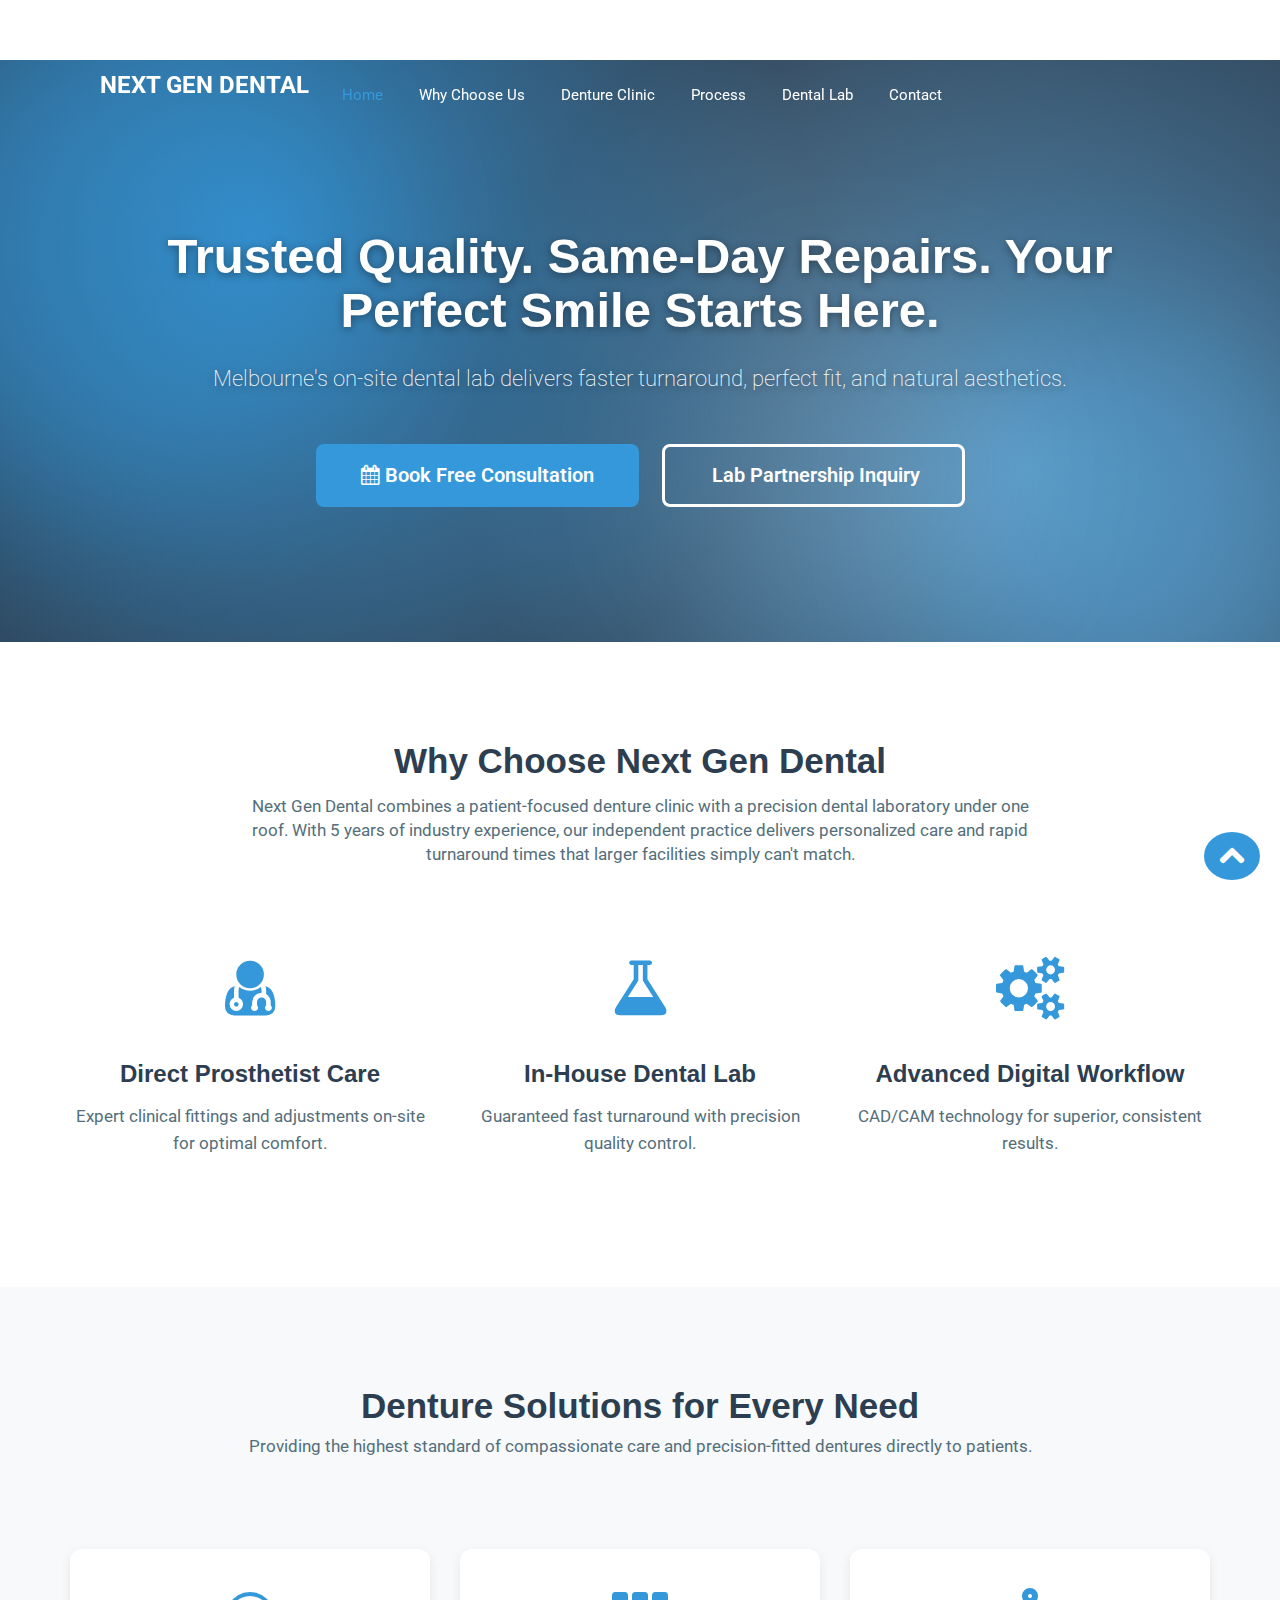
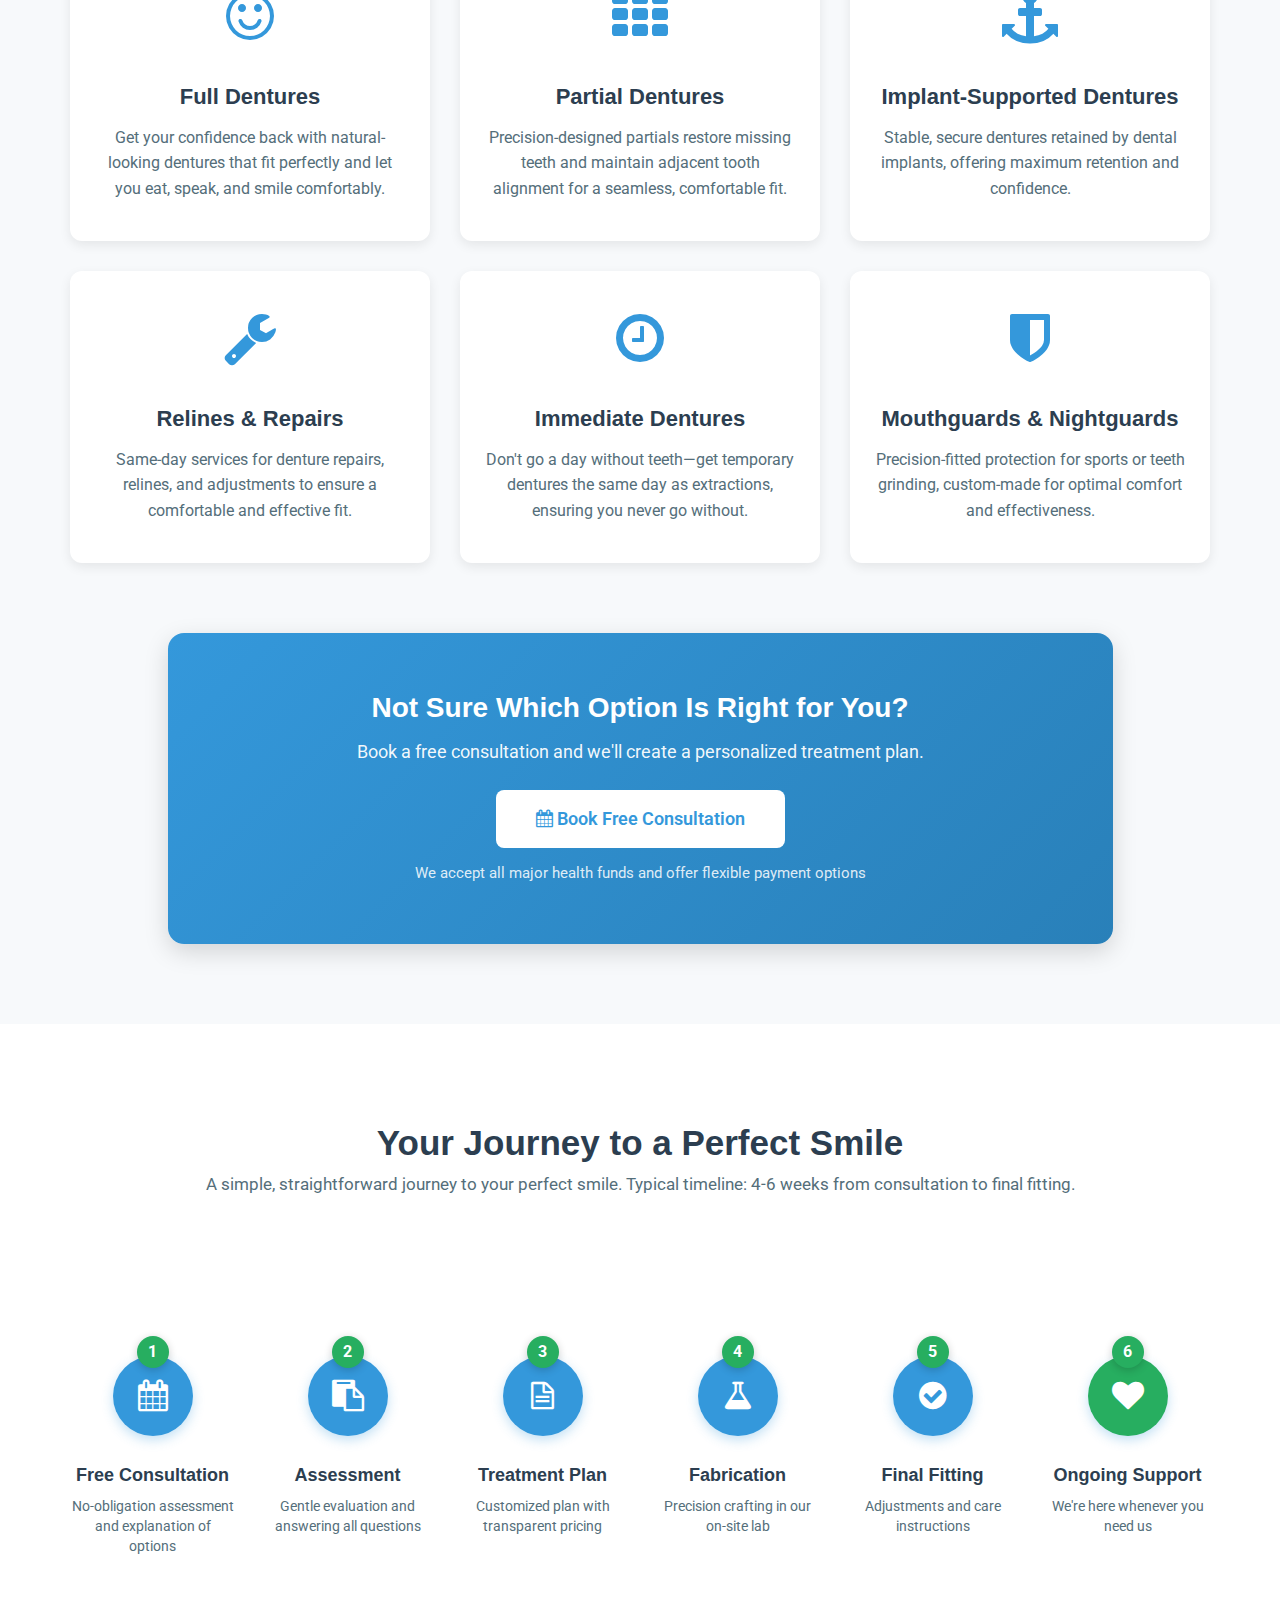
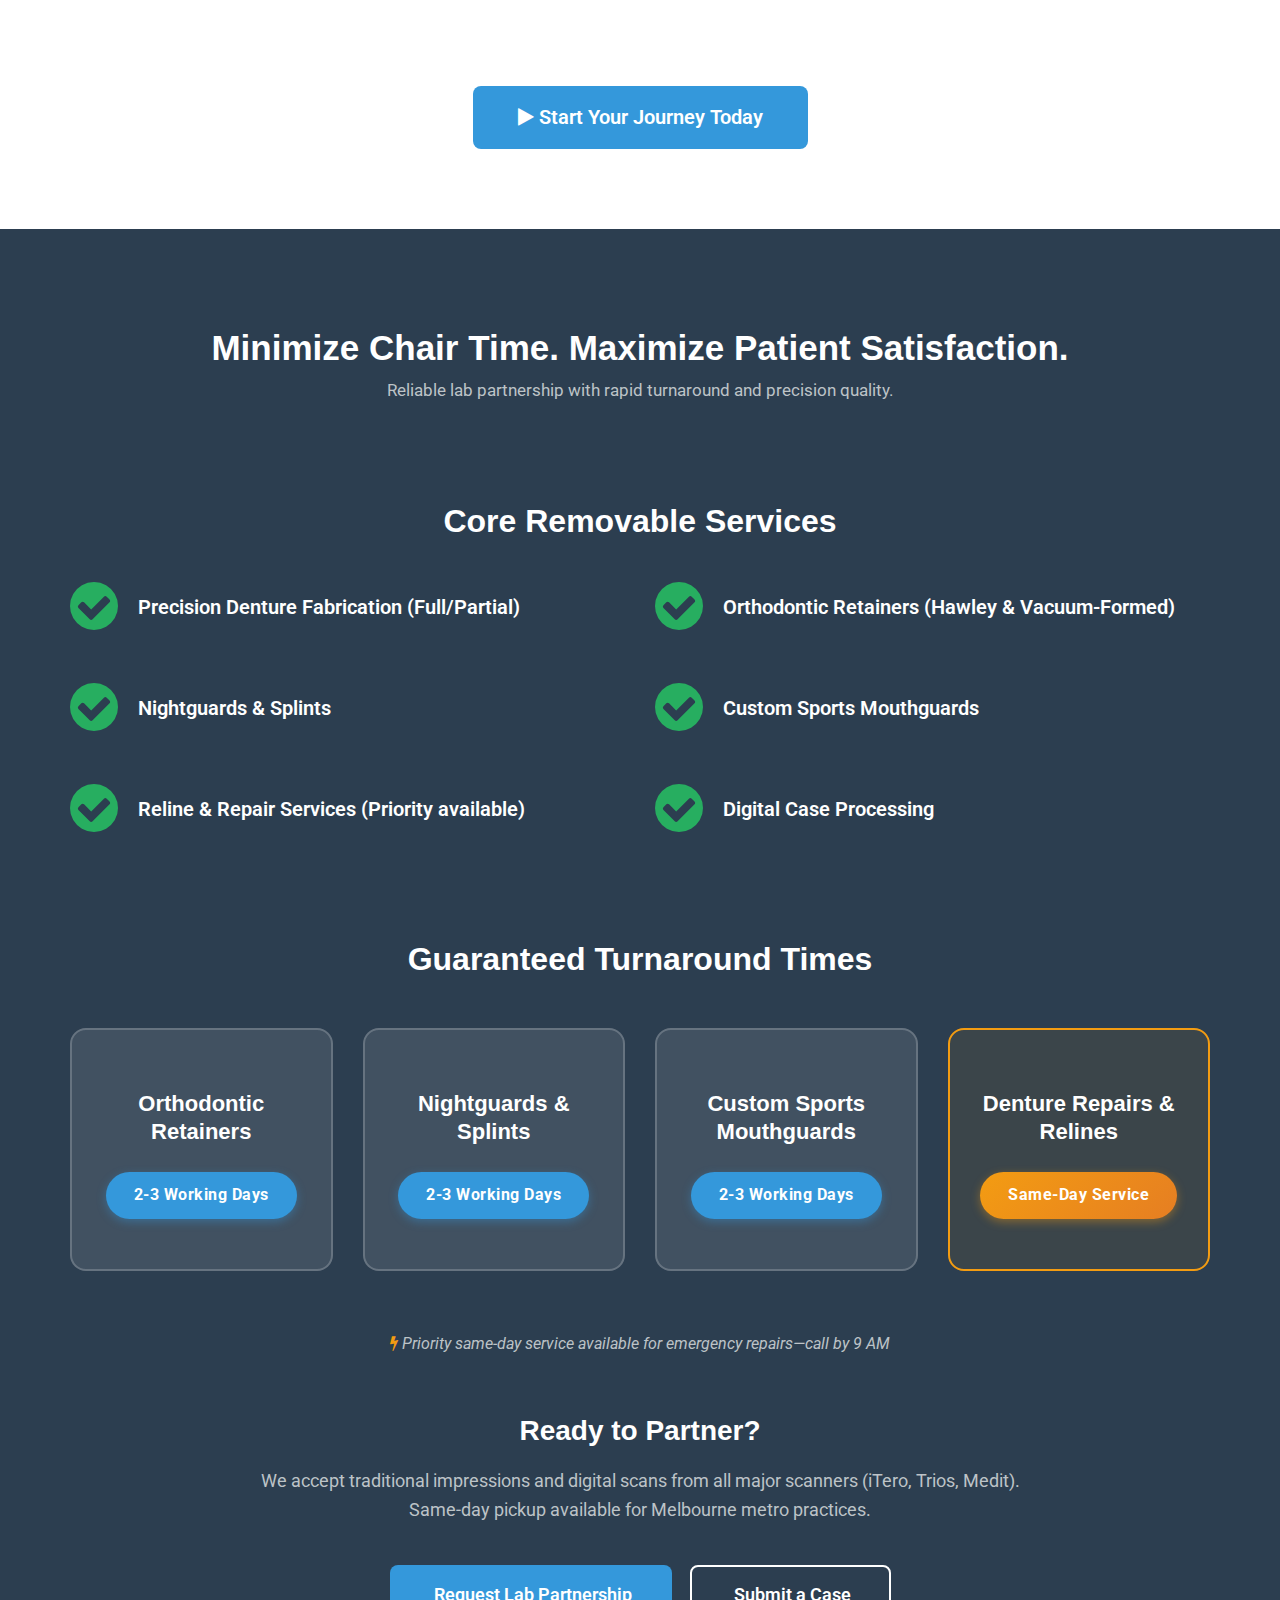
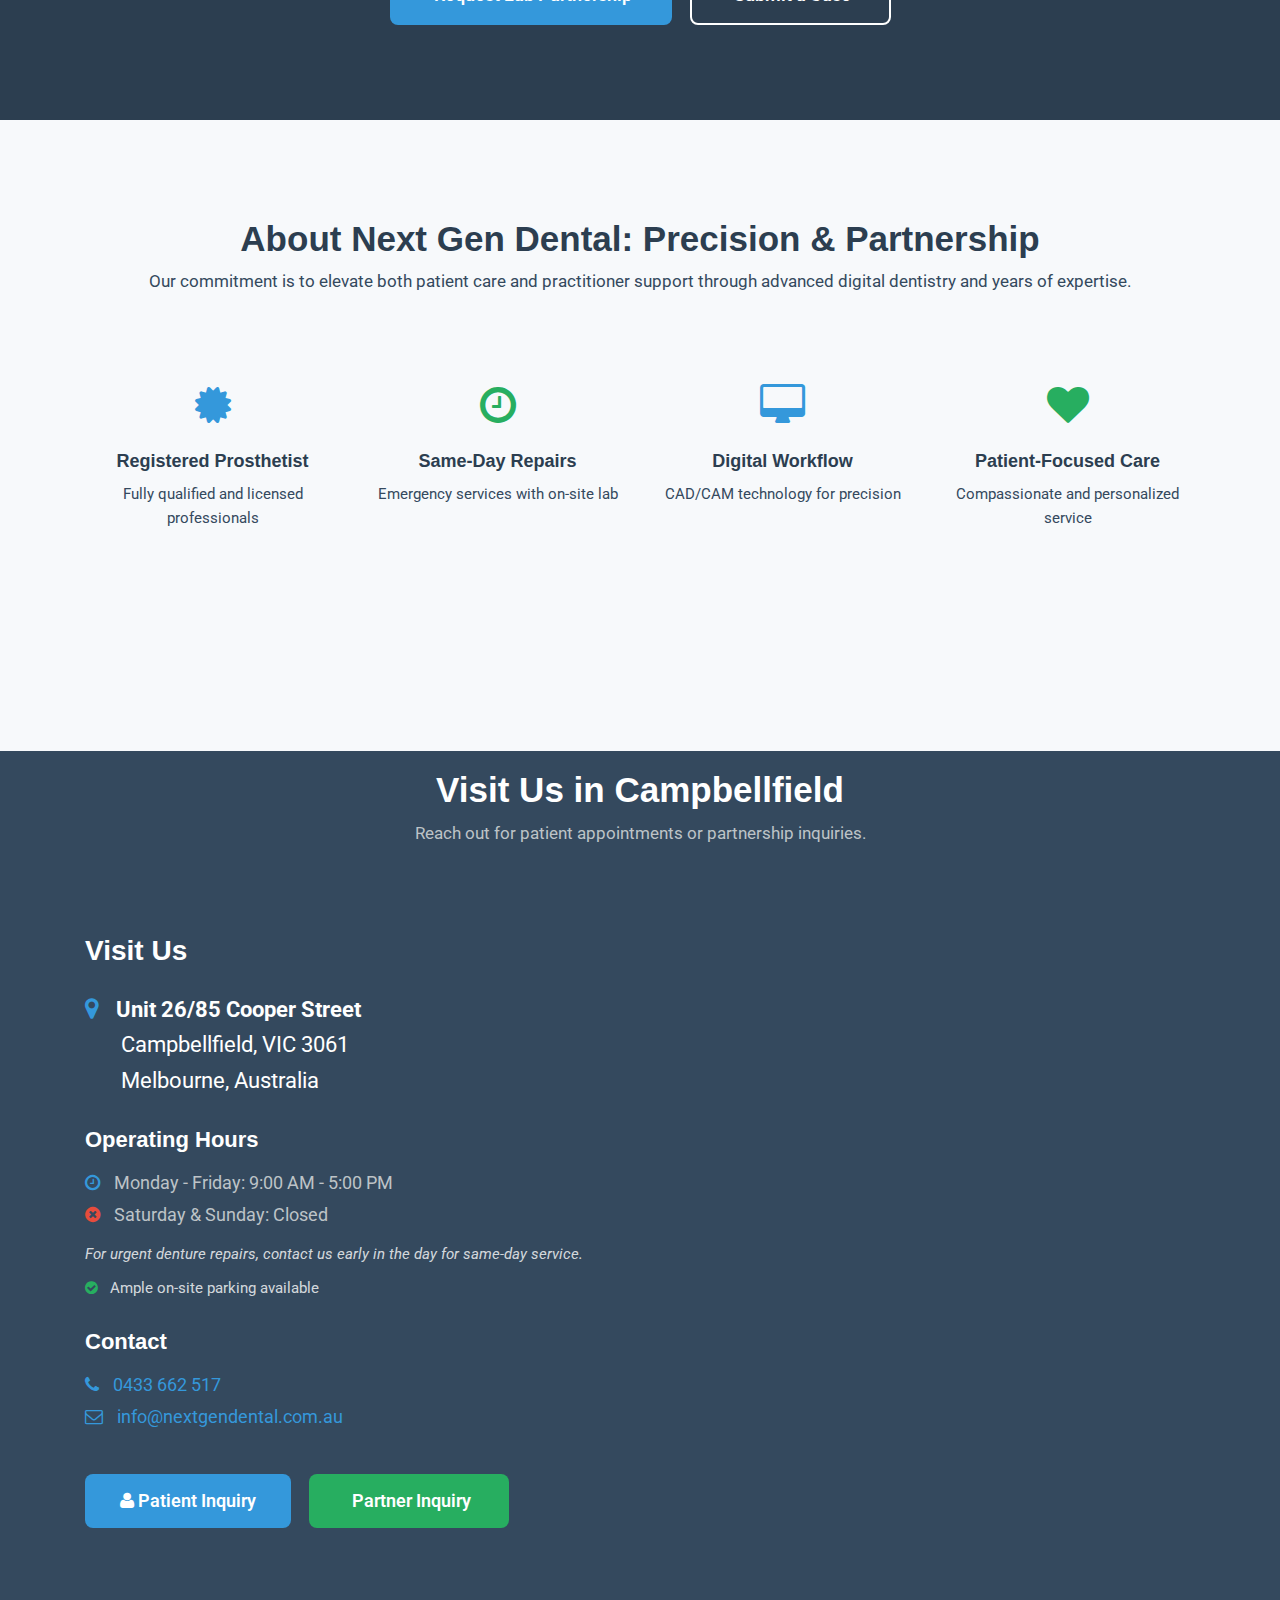
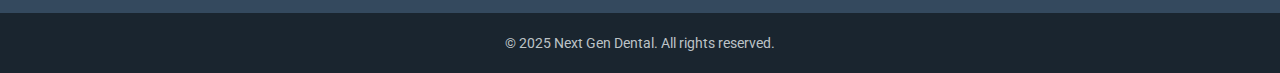
<file: index.html>
<!doctype html>
<html lang="en-gb" class="no-js">
<head>
	<meta charset="utf-8">
	<meta name="viewport" content="width=device-width, initial-scale=1, maximum-scale=1">
	<title>Next Gen Dental | Melbourne Denture Clinic & Dental Laboratory | Campbellfield VIC</title>
	<meta name="description" content="Next Gen Dental offers expert denture services directly to patients and rapid, high-quality lab fabrication for dental professionals in Melbourne. Same-day repairs, digital workflow, 2-3 day turnaround. Campbellfield, VIC.">
	<meta name="keywords" content="denture clinic Melbourne, dental laboratory, prosthetist, denture repairs, retainers, splints, nightguards, Campbellfield">
	<meta name="author" content="Next Gen Dental">

<link rel="stylesheet" href="css/bootstrap.min.css" />     
<link rel="stylesheet" type="text/css" href="css/isotope.css" media="screen" />	
<link rel="stylesheet" href="js/fancybox/jquery.fancybox.css" type="text/css" media="screen" />
<link rel="stylesheet" type="text/css" href="css/da-slider.css" />
<link rel="stylesheet" href="css/styles.css"/>
<!-- Font Awesome -->
<link href="font/css/font-awesome.min.css" rel="stylesheet">
</head>

<body>
<!-- IMPROVED STICKY NAVIGATION -->
<header class="header sticky-nav">
	<div class="container">
		<nav class="navbar navbar-inverse" role="navigation">
        	<div class="navbar-header">
	            <button type="button" id="nav-toggle" class="navbar-toggle" data-toggle="collapse" data-target="#main-nav">
		            <span class="sr-only">Toggle navigation</span>
		            <span class="icon-bar"></span>
		            <span class="icon-bar"></span>
		            <span class="icon-bar"></span>
	            </button>
	           <a href="#top" class="navbar-brand scroll-top logo">NEXT GEN DENTAL</a>
        	</div>
	        <div id="main-nav" class="collapse navbar-collapse">
	            <ul class="nav navbar-nav" id="mainNav">
    <li class="active"><a href="#home" class="scroll-link">Home</a></li>
    <li><a href="#why-choose" class="scroll-link">Why Choose Us</a></li>
    <li><a href="#clinic" class="scroll-link">Denture Clinic</a></li>
    <li><a href="#process" class="scroll-link">Process</a></li>
    <li><a href="#lab" class="scroll-link">Dental Lab</a></li>
    <li><a href="#contact" class="scroll-link">Contact</a></li>
</ul>
	        </div>
	    </nav>
	</div>
</header>

<!-- Patient Inquiry Modal -->
<div class="modal fade" id="patientModal" tabindex="-1" role="dialog" aria-labelledby="patientModalLabel">
  <div class="modal-dialog" role="document">
    <div class="modal-content">
      <div class="modal-header" style="background-color: #2C3E50; color: white;">
        <button type="button" class="close" data-dismiss="modal" aria-label="Close" style="color: white; opacity: 0.8;"><span aria-hidden="true">&times;</span></button>
        <h4 class="modal-title" id="patientModalLabel">Book Your Complimentary Consultation</h4>
      </div>
      <div class="modal-body">
        <p style="margin-bottom: 20px; color: #666;">Ready to restore your smile? Fill out the form below and we'll contact you within 24 hours to schedule your consultation.</p>
        <form action="https://formspree.io/f/YOUR_FORM_ID" method="POST" id="patientForm">
          <input type="hidden" name="_subject" value="New Patient Inquiry - Next Gen Dental">
          <input type="hidden" name="_next" value="thank-you.html">
          <input type="hidden" name="form_type" value="Patient Inquiry">

          <div class="form-group">
            <label for="patient_name">Full Name *</label>
            <input type="text" class="form-control" id="patient_name" name="name" required placeholder="Your full name">
          </div>

          <div class="form-group">
            <label for="patient_email">Email Address *</label>
            <input type="email" class="form-control" id="patient_email" name="email" required placeholder="your.email@example.com">
          </div>

          <div class="form-group">
            <label for="patient_phone">Phone Number *</label>
            <input type="tel" class="form-control" id="patient_phone" name="phone" required placeholder="0433 XXX XXX">
          </div>

          <div class="form-group">
            <label for="patient_service">Service Interest *</label>
            <select class="form-control" id="patient_service" name="service_interest" required>
              <option value="">Please select...</option>
              <option value="New Full Dentures">New Full Dentures</option>
              <option value="Partial Dentures">Partial Dentures</option>
              <option value="Implant Overdentures">Implant Overdentures</option>
              <option value="Denture Reline">Denture Reline</option>
              <option value="Denture Repair">Denture Repair</option>
              <option value="Immediate Dentures">Immediate Dentures</option>
              <option value="General Inquiry">General Inquiry</option>
            </select>
          </div>

          <div class="form-group">
            <label for="patient_message">Tell Us About Your Needs</label>
            <textarea class="form-control" id="patient_message" name="message" rows="4" placeholder="Share any concerns or questions you have about your denture care..."></textarea>
          </div>

          <div class="form-group">
            <label>
              <input type="checkbox" name="health_fund" value="yes"> I have private health insurance
            </label>
          </div>

          <button type="submit" class="btn btn-primary btn-lg btn-block" style="background-color: #3498DB; border: none;">Submit Inquiry</button>
        </form>
      </div>
    </div>
  </div>
</div>

<!-- Dental Professional Modal -->
<div class="modal fade" id="dentistModal" tabindex="-1" role="dialog" aria-labelledby="dentistModalLabel">
  <div class="modal-dialog" role="document">
    <div class="modal-content">
      <div class="modal-header" style="background-color: #2C3E50; color: white;">
        <button type="button" class="close" data-dismiss="modal" aria-label="Close" style="color: white; opacity: 0.8;"><span aria-hidden="true">&times;</span></button>
        <h4 class="modal-title" id="dentistModalLabel">Partner With Next Gen Dental Lab</h4>
      </div>
      <div class="modal-body">
        <p style="margin-bottom: 20px; color: #666;">Join our network of dental professionals. Complete the form below to receive our partnership information and price list.</p>
        <form action="https://formspree.io/f/YOUR_FORM_ID" method="POST" id="dentistForm">
          <input type="hidden" name="_subject" value="New Dental Professional Inquiry - Next Gen Dental">
          <input type="hidden" name="_next" value="thank-you.html">
          <input type="hidden" name="form_type" value="Lab Partnership Inquiry">

          <div class="form-group">
            <label for="dentist_practice">Practice Name *</label>
            <input type="text" class="form-control" id="dentist_practice" name="practice_name" required placeholder="Your dental practice name">
          </div>

          <div class="form-group">
            <label for="dentist_name">Your Name *</label>
            <input type="text" class="form-control" id="dentist_name" name="name" required placeholder="Dr. John Smith">
          </div>

          <div class="form-group">
            <label for="dentist_email">Email Address *</label>
            <input type="email" class="form-control" id="dentist_email" name="email" required placeholder="your.email@practice.com.au">
          </div>

          <div class="form-group">
            <label for="dentist_phone">Phone Number *</label>
            <input type="tel" class="form-control" id="dentist_phone" name="phone" required placeholder="0433 XXX XXX">
          </div>

          <div class="form-group">
            <label for="dentist_service">Service Needed *</label>
            <select class="form-control" id="dentist_service" name="service_needed" required>
              <option value="">Please select...</option>
              <option value="Full/Partial Dentures">Full/Partial Dentures</option>
              <option value="Orthodontic Retainers">Orthodontic Retainers</option>
              <option value="Splints/Nightguards">Splints/Nightguards</option>
              <option value="Custom Sports Mouthguards">Custom Sports Mouthguards</option>
              <option value="General Partnership Inquiry">General Partnership Inquiry</option>
            </select>
          </div>

          <div class="form-group">
            <label for="dentist_message">Message / Case Details</label>
            <textarea class="form-control" id="dentist_message" name="message" rows="4" placeholder="Tell us about your lab needs, typical case volume, or specific questions..."></textarea>
          </div>

          <button type="submit" class="btn btn-primary btn-lg btn-block" style="background-color: #3498DB; border: none;">Submit Partnership Inquiry</button>
        </form>
      </div>
    </div>
  </div>
</div>

<!-- HERO SECTION -->
<section id="home" class="hero-gradient" style="padding: 150px 0 120px;">
    <!-- Animated mesh gradient blobs -->
    <div class="mesh-blob blob-1"></div>
    <div class="mesh-blob blob-2"></div>
    <div class="mesh-blob blob-3"></div>
    
    <div class="container">
        <div class="row">
            <div class="col-lg-10 col-lg-offset-1 text-center">
                <h1 style="font-size: 3.5em; font-weight: 700; margin-bottom: 25px; color: white;">
                    Trusted Quality. Same-Day Repairs. Your Perfect Smile Starts Here.
                </h1>
                <p class="lead" style="font-size: 1.6em; margin-bottom: 50px; color: rgba(255,255,255,0.95);">
                    Melbourne's on-site dental lab delivers faster turnaround, perfect fit, and natural aesthetics.
                </p>
                <div style="margin-top: 40px;">
                    <button type="button" class="btn btn-lg" data-toggle="modal" data-target="#patientModal" style="background-color: #3498DB; color: white; border: none; margin-right: 20px; margin-bottom: 15px; padding: 18px 45px; font-size: 20px; font-weight: 600; border-radius: 8px; box-sizing: border-box;">
                        <i class="fa fa-calendar"></i> Book Free Consultation
                    </button>
                    <button type="button" class="btn btn-lg" data-toggle="modal" data-target="#dentistModal" style="background-color: transparent; color: white; border: 3px solid white; padding: 15px 42px; font-size: 20px; font-weight: 600; border-radius: 8px; box-sizing: border-box; margin-bottom: 15px;">
                        <i class="fa fa-handshake-o"></i> Lab Partnership Inquiry
                    </button>
                </div>
            </div>
        </div>
    </div>
</section>

<!-- WHY CHOOSE US SECTION -->
<section id="why-choose" style="background-color: #FFFFFF; padding: 80px 0;">
    <div class="container">
        <div class="heading text-center">
            <h2 style="color: #2C3E50; margin-bottom: 15px;">Why Choose Next Gen Dental</h2>
            <p style="color: #546E7A; font-size: 1.2em; max-width: 800px; margin: 0 auto 60px;">
                Next Gen Dental combines a patient-focused denture clinic with a precision dental laboratory under one roof. With 5 years of industry experience, our independent practice delivers personalized care and rapid turnaround times that larger facilities simply can't match.
            </p>
        </div>

        <div class="row">
            <div class="col-md-4 text-center" style="margin-bottom: 40px;">
                <i class="fa fa-user-md" style="font-size: 64px; color: #3498DB; margin-bottom: 20px;"></i>
                <h3 style="color: #2C3E50; font-size: 24px; font-weight: 700; margin-bottom: 15px;">Direct Prosthetist Care</h3>
                <p style="color: #546E7A; font-size: 17px; line-height: 1.6;">Expert clinical fittings and adjustments on-site for optimal comfort.</p>
            </div>
            <div class="col-md-4 text-center" style="margin-bottom: 40px;">
                <i class="fa fa-flask" style="font-size: 64px; color: #3498DB; margin-bottom: 20px;"></i>
                <h3 style="color: #2C3E50; font-size: 24px; font-weight: 700; margin-bottom: 15px;">In-House Dental Lab</h3>
                <p style="color: #546E7A; font-size: 17px; line-height: 1.6;">Guaranteed fast turnaround with precision quality control.</p>
            </div>
            <div class="col-md-4 text-center" style="margin-bottom: 40px;">
                <i class="fa fa-cogs" style="font-size: 64px; color: #3498DB; margin-bottom: 20px;"></i>
                <h3 style="color: #2C3E50; font-size: 24px; font-weight: 700; margin-bottom: 15px;">Advanced Digital Workflow</h3>
                <p style="color: #546E7A; font-size: 17px; line-height: 1.6;">CAD/CAM technology for superior, consistent results.</p>
            </div>
        </div>
    </div>
</section>

<!-- DENTURE CLINIC SERVICES SECTION -->
<section id="clinic" style="background-color: #F7F9FB; padding: 80px 0;">
    <div class="container">
        <div class="heading text-center">
            <h2 style="color: #2C3E50;">Denture Solutions for Every Need</h2>
            <p style="color: #546E7A; font-size: 1.2em;">Providing the highest standard of compassionate care and precision-fitted dentures directly to patients.</p>
        </div>

        <div class="row" style="margin-top: 50px;">
            <div class="col-md-4 col-sm-6">
                <div class="service-card">
                    <i class="fa fa-smile-o"></i>
                    <h3>Full Dentures</h3>
                    <p>Get your confidence back with natural-looking dentures that fit perfectly and let you eat, speak, and smile comfortably.</p>
                </div>
            </div>
            <div class="col-md-4 col-sm-6">
                <div class="service-card">
                    <i class="fa fa-th"></i>
                    <h3>Partial Dentures</h3>
                    <p>Precision-designed partials restore missing teeth and maintain adjacent tooth alignment for a seamless, comfortable fit.</p>
                </div>
            </div>
            <div class="col-md-4 col-sm-6">
                <div class="service-card">
                    <i class="fa fa-anchor"></i>
                    <h3>Implant-Supported Dentures</h3>
                    <p>Stable, secure dentures retained by dental implants, offering maximum retention and confidence.</p>
                </div>
            </div>
            <div class="col-md-4 col-sm-6">
                <div class="service-card">
                    <i class="fa fa-wrench"></i>
                    <h3>Relines & Repairs</h3>
                    <p>Same-day services for denture repairs, relines, and adjustments to ensure a comfortable and effective fit.</p>
                </div>
            </div>
            <div class="col-md-4 col-sm-6">
                <div class="service-card">
                    <i class="fa fa-clock-o"></i>
                    <h3>Immediate Dentures</h3>
                    <p>Don't go a day without teeth—get temporary dentures the same day as extractions, ensuring you never go without.</p>
                </div>
            </div>
            <div class="col-md-4 col-sm-6">
                <div class="service-card">
                    <i class="fa fa-shield"></i>
                    <h3> Mouthguards & Nightguards</h3>
                    <p>Precision-fitted protection for sports or teeth grinding, custom-made for optimal comfort and effectiveness.</p>
                </div>
            </div>
        </div>

        <!-- CTA Box -->
        <div class="row">
            <div class="col-md-10 col-md-offset-1">
                <div class="cta-gradient-box">
                    <h3>Not Sure Which Option Is Right for You?</h3>
                    <p>Book a free consultation and we'll create a personalized treatment plan.</p>
                    <button type="button" class="btn btn-white" data-toggle="modal" data-target="#patientModal">
                        <i class="fa fa-calendar"></i> Book Free Consultation
                    </button>
                    <small>We accept all major health funds and offer flexible payment options</small>
                </div>
            </div>
        </div>
    </div>
</section>

<!-- PATIENT PROCESS SECTION -->
<section id="process" style="background-color: #FFFFFF; padding: 80px 0;">
    <div class="container">
        <div class="heading text-center">
            <h2 style="color: #2C3E50;">Your Journey to a Perfect Smile</h2>
            <p style="color: #546E7A; font-size: 1.2em;">A simple, straightforward journey to your perfect smile. Typical timeline: 4-6 weeks from consultation to final fitting.</p>
        </div>

        <div class="process-timeline" style="margin-top: 50px;">
            <div class="row">
                <div class="col-md-2 col-sm-4 col-xs-6">
                    <div class="timeline-step">
                        <div class="timeline-number">1</div>
                        <div class="timeline-icon">
                            <i class="fa fa-calendar"></i>
                        </div>
                        <h4 style="color: #2C3E50; font-weight: 600;">Free Consultation</h4>
                        <p style="color: #546E7A; font-size: 14px;">No-obligation assessment and explanation of options</p>
                    </div>
                </div>
                <div class="col-md-2 col-sm-4 col-xs-6">
                    <div class="timeline-step">
                        <div class="timeline-number">2</div>
                        <div class="timeline-icon">
                            <i class="fa fa-clipboard"></i>
                        </div>
                        <h4 style="color: #2C3E50; font-weight: 600;">Assessment</h4>
                        <p style="color: #546E7A; font-size: 14px;">Gentle evaluation and answering all questions</p>
                    </div>
                </div>
                <div class="col-md-2 col-sm-4 col-xs-6">
                    <div class="timeline-step">
                        <div class="timeline-number">3</div>
                        <div class="timeline-icon">
                            <i class="fa fa-file-text-o"></i>
                        </div>
                        <h4 style="color: #2C3E50; font-weight: 600;">Treatment Plan</h4>
                        <p style="color: #546E7A; font-size: 14px;">Customized plan with transparent pricing</p>
                    </div>
                </div>
                <div class="col-md-2 col-sm-4 col-xs-6">
                    <div class="timeline-step">
                        <div class="timeline-number">4</div>
                        <div class="timeline-icon">
                            <i class="fa fa-flask"></i>
                        </div>
                        <h4 style="color: #2C3E50; font-weight: 600;">Fabrication</h4>
                        <p style="color: #546E7A; font-size: 14px;">Precision crafting in our on-site lab</p>
                    </div>
                </div>
                <div class="col-md-2 col-sm-4 col-xs-6">
                    <div class="timeline-step">
                        <div class="timeline-number">5</div>
                        <div class="timeline-icon">
                            <i class="fa fa-check-circle"></i>
                        </div>
                        <h4 style="color: #2C3E50; font-weight: 600;">Final Fitting</h4>
                        <p style="color: #546E7A; font-size: 14px;">Adjustments and care instructions</p>
                    </div>
                </div>
                <div class="col-md-2 col-sm-4 col-xs-6">
                    <div class="timeline-step">
                        <div class="timeline-number">6</div>
                        <div class="timeline-icon" style="background-color: #27AE60;">
                            <i class="fa fa-heart"></i>
                        </div>
                        <h4 style="color: #2C3E50; font-weight: 600;">Ongoing Support</h4>
                        <p style="color: #546E7A; font-size: 14px;">We're here whenever you need us</p>
                    </div>
                </div>
            </div>
        </div>

        <div class="text-center" style="margin-top: 50px;">
            <button type="button" class="btn btn-lg" data-toggle="modal" data-target="#patientModal" style="background-color: #3498DB; color: white; border: none; padding: 18px 45px; font-size: 20px; font-weight: 600; border-radius: 8px;">
                <i class="fa fa-play"></i> Start Your Journey Today
            </button>
        </div>
    </div>
</section>

<!-- DENTAL LAB SERVICES SECTION -->
<section id="lab" class="page-section" style="background-color: #2C3E50; padding: 80px 0; color: white;">
    <div class="container">
        <div class="heading text-center">
            <h2 style="color: white;">Minimize Chair Time. Maximize Patient Satisfaction.</h2>
            <p style="color: #BDC3C7; font-size: 1.2em;">Reliable lab partnership with rapid turnaround and precision quality.</p>
        </div>

        <!-- Core Services with Larger Icons/Text -->
        <div style="margin: 60px 0 50px;">
            <h3 style="color: white; text-align: center; margin-bottom: 40px; font-size: 32px;">Core Removable Services</h3>
            <div class="row">
                <div class="col-md-6" style="margin-bottom: 25px;">
                    <div class="core-service-item">
                        <i class="fa fa-check-circle" style="color: #27AE60;"></i>
                        <span>Precision Denture Fabrication (Full/Partial)</span>
                    </div>
                </div>
                <div class="col-md-6" style="margin-bottom: 25px;">
                    <div class="core-service-item">
                        <i class="fa fa-check-circle" style="color: #27AE60;"></i>
                        <span>Orthodontic Retainers (Hawley & Vacuum-Formed)</span>
                    </div>
                </div>
                <div class="col-md-6" style="margin-bottom: 25px;">
                    <div class="core-service-item">
                        <i class="fa fa-check-circle" style="color: #27AE60;"></i>
                        <span>Nightguards & Splints</span>
                    </div>
                </div>
                <div class="col-md-6" style="margin-bottom: 25px;">
                    <div class="core-service-item">
                        <i class="fa fa-check-circle" style="color: #27AE60;"></i>
                        <span>Custom Sports Mouthguards</span>
                    </div>
                </div>
                <div class="col-md-6" style="margin-bottom: 25px;">
                    <div class="core-service-item">
                        <i class="fa fa-check-circle" style="color: #27AE60;"></i>
                        <span>Reline & Repair Services (Priority available)</span>
                    </div>
                </div>
                <div class="col-md-6" style="margin-bottom: 25px;">
                    <div class="core-service-item">
                        <i class="fa fa-check-circle" style="color: #27AE60;"></i>
                        <span>Digital Case Processing</span>
                    </div>
                </div>
            </div>
        </div>

        <!-- IMPROVED TURNAROUND TIMES - TICK MARK STYLE -->
        <div style="margin: 60px 0;">
            <h3 style="color: white; text-align: center; margin-bottom: 50px; font-size: 32px;">Guaranteed Turnaround Times</h3>
            
            <div class="row">
                <!-- Card 1 -->
                <div class="col-md-6 col-lg-3" style="margin-bottom: 30px;">
                    <div class="turnaround-card">
                        <h4 class="service-name">Orthodontic Retainers</h4>
                        <div class="turnaround-time">2-3 Working Days</div>
                    </div>
                </div>

                <!-- Card 2 -->
                <div class="col-md-6 col-lg-3" style="margin-bottom: 30px;">
                    <div class="turnaround-card">
                        <h4 class="service-name">Nightguards & Splints</h4>
                        <div class="turnaround-time">2-3 Working Days</div>
                    </div>
                </div>

                <!-- Card 3 -->
                <div class="col-md-6 col-lg-3" style="margin-bottom: 30px;">
                    <div class="turnaround-card">
                        <h4 class="service-name">Custom Sports Mouthguards</h4>
                        <div class="turnaround-time">2-3 Working Days</div>
                    </div>
                </div>

                <!-- Card 4 - Priority Service -->
                <div class="col-md-6 col-lg-3" style="margin-bottom: 30px;">
                    <div class="turnaround-card priority-card">
                        <h4 class="service-name">Denture Repairs & Relines</h4>
                        <div class="turnaround-time priority-time">Same-Day Service</div>
                    </div>
                </div>
            </div>

            <p style="text-align: center; color: #BDC3C7; font-size: 16px; margin-top: 30px; font-style: italic;">
                <i class="fa fa-bolt" style="color: #F39C12;"></i> Priority same-day service available for emergency repairs—call by 9 AM
            </p>
        </div>

        <!-- Partnership CTAs -->
        <div style="margin-top: 60px;">
            <h3 style="color: white; text-align: center; margin-bottom: 20px; font-size: 28px;">Ready to Partner?</h3>
            <p style="text-align: center; color: #BDC3C7; font-size: 18px; margin-bottom: 40px;">
                We accept traditional impressions and digital scans from all major scanners (iTero, Trios, Medit).<br>
                Same-day pickup available for Melbourne metro practices.
            </p>
            <div class="text-center">
                <button type="button" class="btn btn-lg" data-toggle="modal" data-target="#dentistModal" style="background-color: #3498DB; color: white; border: none; margin-right: 15px; margin-bottom: 15px; padding: 18px 40px; font-size: 18px; font-weight: 600; border-radius: 8px; box-sizing: border-box;">
                    <i class="fa fa-handshake-o"></i> Request Lab Partnership
                </button>
                <button type="button" class="btn btn-lg" data-toggle="modal" data-target="#dentistModal" style="background-color: transparent; color: white; border: 2px solid white; padding: 16px 38px; font-size: 18px; font-weight: 600; border-radius: 8px; box-sizing: border-box; margin-bottom: 15px;">
                    <i class="fa fa-paper-plane"></i> Submit a Case
                </button>
            </div>
        </div>
        
    </div>
</section>

<!-- ABOUT SECTION (Trust Badges) -->
<section id="about" class="page-section team-member" style="background-color: #F7F9FB; padding: 80px 0;">
    <div class="container">
    <div class="heading text-center">
        <h2 style="color: #2C3E50;">About Next Gen Dental: Precision & Partnership</h2>
        <p style="color: #34495E;">Our commitment is to elevate both patient care and practitioner support through advanced digital dentistry and years of expertise.</p>
    </div>

    <!-- Trust Badges -->
    <div class="row" style="margin: 50px 0;">
        <div class="col-md-3 col-sm-6 text-center" style="margin-bottom: 30px;">
            <i class="fa fa-certificate fa-3x" style="color: #3498DB; margin-bottom: 15px;"></i>
            <h4 style="color: #2C3E50; font-weight: 600;">Registered Prosthetist</h4>
            <p style="color: #34495E;">Fully qualified and licensed professionals</p>
        </div>
        <div class="col-md-3 col-sm-6 text-center" style="margin-bottom: 30px;">
            <i class="fa fa-clock-o fa-3x" style="color: #27AE60; margin-bottom: 15px;"></i>
            <h4 style="color: #2C3E50; font-weight: 600;">Same-Day Repairs</h4>
            <p style="color: #34495E;">Emergency services with on-site lab</p>
        </div>
        <div class="col-md-3 col-sm-6 text-center" style="margin-bottom: 30px;">
            <i class="fa fa-desktop fa-3x" style="color: #3498DB; margin-bottom: 15px;"></i>
            <h4 style="color: #2C3E50; font-weight: 600;">Digital Workflow</h4>
            <p style="color: #34495E;">CAD/CAM technology for precision</p>
        </div>
        <div class="col-md-3 col-sm-6 text-center" style="margin-bottom: 30px;">
            <i class="fa fa-heart fa-3x" style="color: #27AE60; margin-bottom: 15px;"></i>
            <h4 style="color: #2C3E50; font-weight: 600;">Patient-Focused Care</h4>
            <p style="color: #34495E;">Compassionate and personalized service</p>
        </div>
    </div>

    <div class="gap" style="height: 50px;"></div>
</div>
</section>


<!-- CONTACT & FOOTER -->
<footer class="page-section darkBg" id="contact" style="background-color: #34495E;">
	<div class="container">

		<div class="row">
            <div class="heading text-center">
                <h2 style="color: white;">Visit Us in Campbellfield</h2>
                <p style="color: #BDC3C7;">Reach out for patient appointments or partnership inquiries.</p>
            </div>
        </div>

		<div class="row mrgn30">
            <!-- Contact Info Column (Left) -->
            <div class="col-md-6">
                <div style="margin-bottom: 40px;">
                    <h3 style="color: white; font-size: 28px; font-weight: 700; margin-bottom: 25px;">Visit Us</h3>
                    <address style="color: #FFFFFF; font-size: 22px; line-height: 1.6; margin-bottom: 30px;">
                        <i class="fa fa-map-marker" style="color: #3498DB; margin-right: 12px; font-size: 24px;"></i>
                        <strong>Unit 26/85 Cooper Street</strong><br>
                        <span style="margin-left: 36px;">Campbellfield, VIC 3061</span><br>
                        <span style="margin-left: 36px;">Melbourne, Australia</span>
                    </address>

                    <div style="margin-bottom: 30px;">
                        <h4 style="color: white; font-size: 22px; font-weight: 600; margin-bottom: 15px;">Operating Hours</h4>
                        <p style="color: #BDC3C7; font-size: 18px; line-height: 1.8;">
                            <i class="fa fa-clock-o" style="color: #3498DB; margin-right: 10px;"></i> Monday - Friday: 9:00 AM - 5:00 PM<br>
                            <i class="fa fa-times-circle" style="color: #E74C3C; margin-right: 10px; margin-left: 0;"></i> Saturday & Sunday: Closed
                        </p>
                        <p style="color: rgba(255,255,255,0.8); font-size: 15px; font-style: italic; margin-top: 10px;">
                            For urgent denture repairs, contact us early in the day for same-day service.
                        </p>
                        <p style="color: rgba(255,255,255,0.8); font-size: 15px; margin-top: 10px;">
                            <i class="fa fa-check-circle" style="color: #27AE60; margin-right: 8px;"></i> Ample on-site parking available
                        </p>
                    </div>

                    <div style="margin-bottom: 30px;">
                        <h4 style="color: white; font-size: 22px; font-weight: 600; margin-bottom: 15px;">Contact</h4>
                        <p style="color: #BDC3C7; font-size: 18px; line-height: 1.8;">
                            <i class="fa fa-phone" style="color: #3498DB; margin-right: 10px;"></i> <a href="tel:0433662517" style="color: #3498DB;">0433 662 517</a><br>
                            <i class="fa fa-envelope-o" style="color: #3498DB; margin-right: 10px;"></i> <a href="mailto:info@nextgendental.com.au" style="color: #3498DB;">info@nextgendental.com.au</a>
                        </p>
                    </div>

                    <div style="margin-top: 40px;">
                        <button type="button" class="btn btn-lg" data-toggle="modal" data-target="#patientModal" style="background-color: #3498DB; color: white; border: none; margin-right: 15px; margin-bottom: 15px; padding: 15px 35px; font-size: 18px; font-weight: 600; min-width: 200px; box-sizing: border-box;">
                            <i class="fa fa-user"></i> Patient Inquiry
                        </button>
                        <button type="button" class="btn btn-lg" data-toggle="modal" data-target="#dentistModal" style="background-color: #27AE60; color: white; border: none; margin-bottom: 15px; padding: 15px 35px; font-size: 18px; font-weight: 600; min-width: 200px; box-sizing: border-box;">
                            <i class="fa fa-handshake-o"></i> Partner Inquiry
                        </button>
                    </div>
                </div>
            </div>

            <!-- Google Map Column (Right) -->
            <div class="col-md-6">
                <iframe src="https://www.google.com/maps/embed?pb=!1m18!1m12!1m3!1d3154.123456789!2d144.95!3d-37.68!2m3!1f0!2f0!3f0!3m2!1i1024!2i768!4f13.1!3m3!1m2!1s0x0%3A0x0!2sCampbellfield%20VIC%203061!5e0!3m2!1sen!2sau!4v1234567890" width="100%" height="450" style="border:0; border-radius: 8px;" allowfullscreen="" loading="lazy"></iframe>
            </div>
        </div>
    </div>
</footer>

<!-- COPYRIGHT -->
<section class="copyright" style="background-color: #1a252f; padding: 20px 0;">
     <div class="container">
      <div class="row">
        <div class="col-sm-12 text-center">
           <p style="color: #BDC3C7; margin: 0; font-size: 14px;">&copy; 2025 Next Gen Dental. All rights reserved.</p>
        </div>
      </div>
    </div>
</section>

<a href="#top" class="topHome"><i class="fa fa-chevron-up fa-2x"></i></a>

<script src="js/modernizr-latest.js"></script>
<script src="js/jquery-1.8.2.min.js" type="text/javascript"></script>    
<script src="js/bootstrap.min.js" type="text/javascript"></script>	 
<script src="js/jquery.isotope.min.js" type="text/javascript"></script>
<script src="js/fancybox/jquery.fancybox.pack.js" type="text/javascript"></script> 
<script src="js/jquery.nav.js" type="text/javascript"></script>
<script src="js/jquery.cslider.js" type="text/javascript"></script>
<script src="js/custom.js" type="text/javascript"></script>

<!-- STICKY NAV SCROLL EFFECT -->
<script>
$(window).scroll(function() {
    if ($(window).scrollTop() > 50) {
        $('.header').addClass('scrolled');
    } else {
        $('.header').removeClass('scrolled');
    }
});
</script>

</body>
</html>
</file>
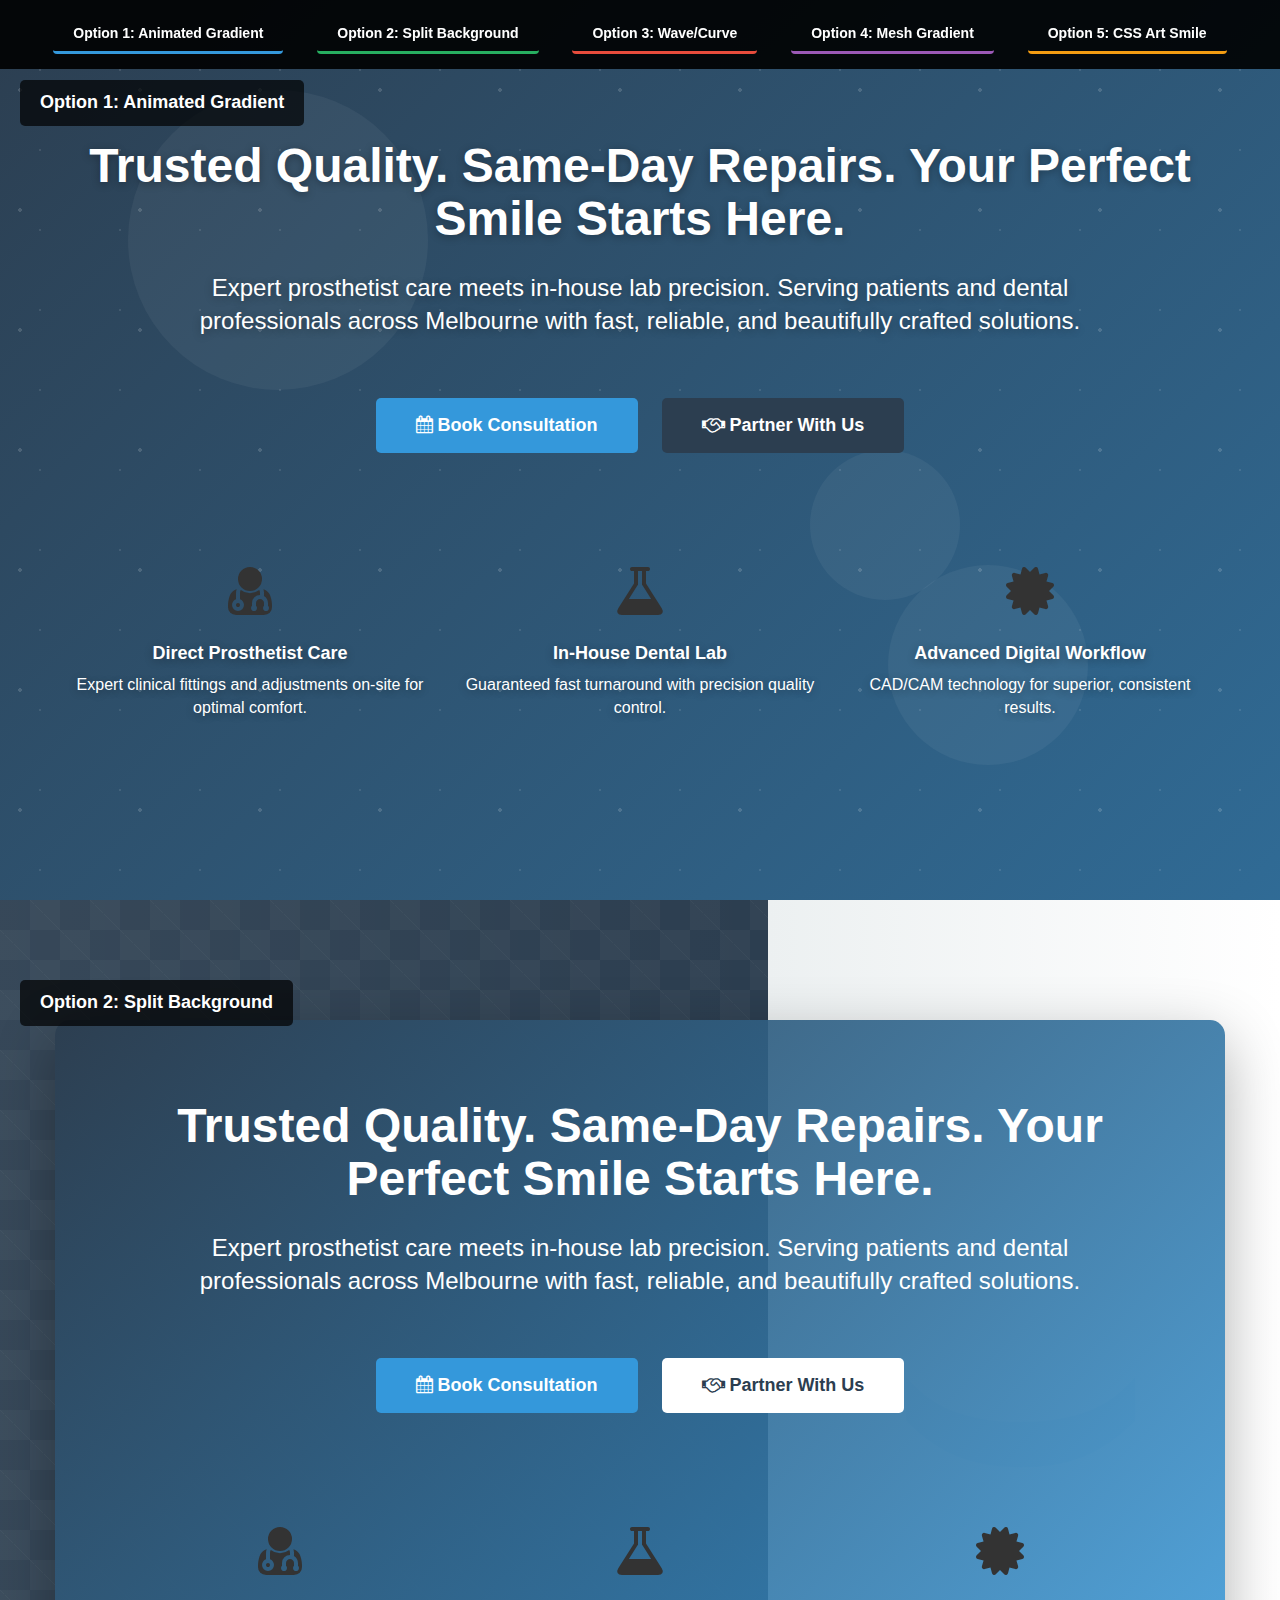
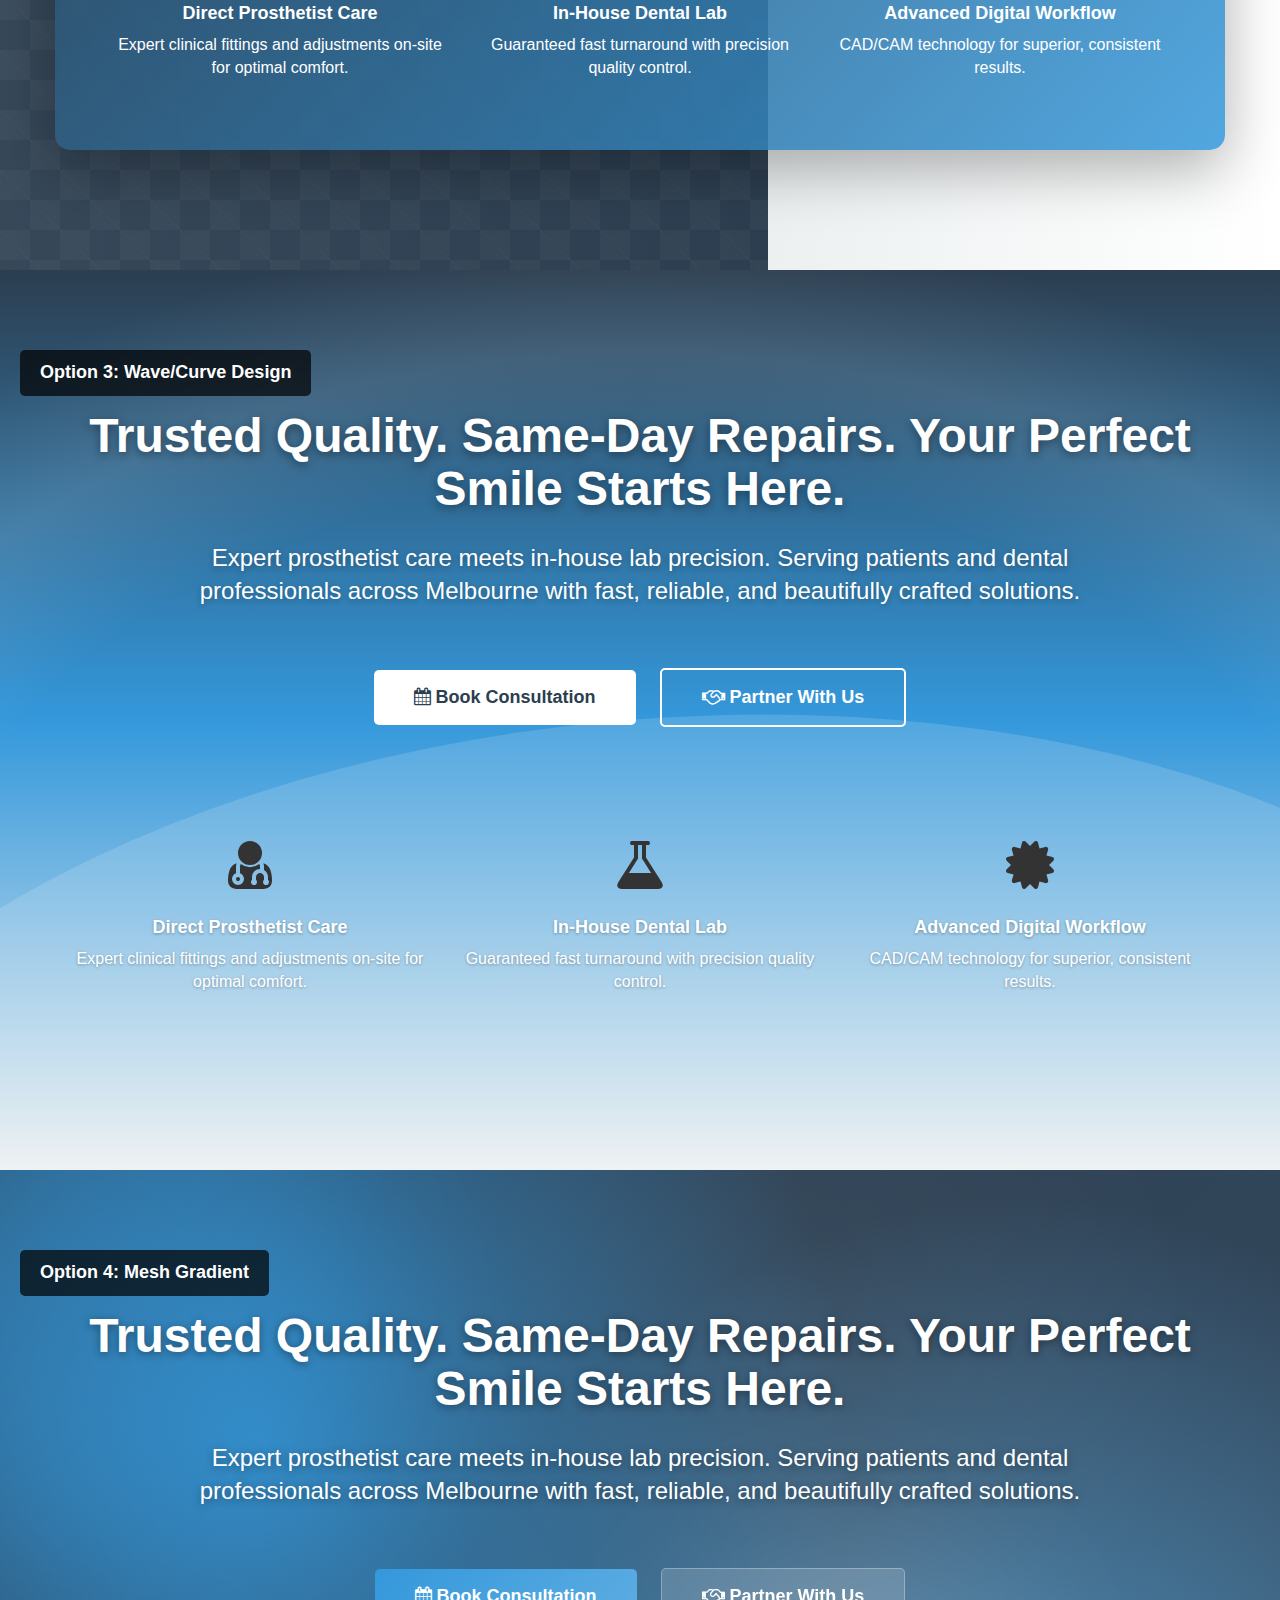
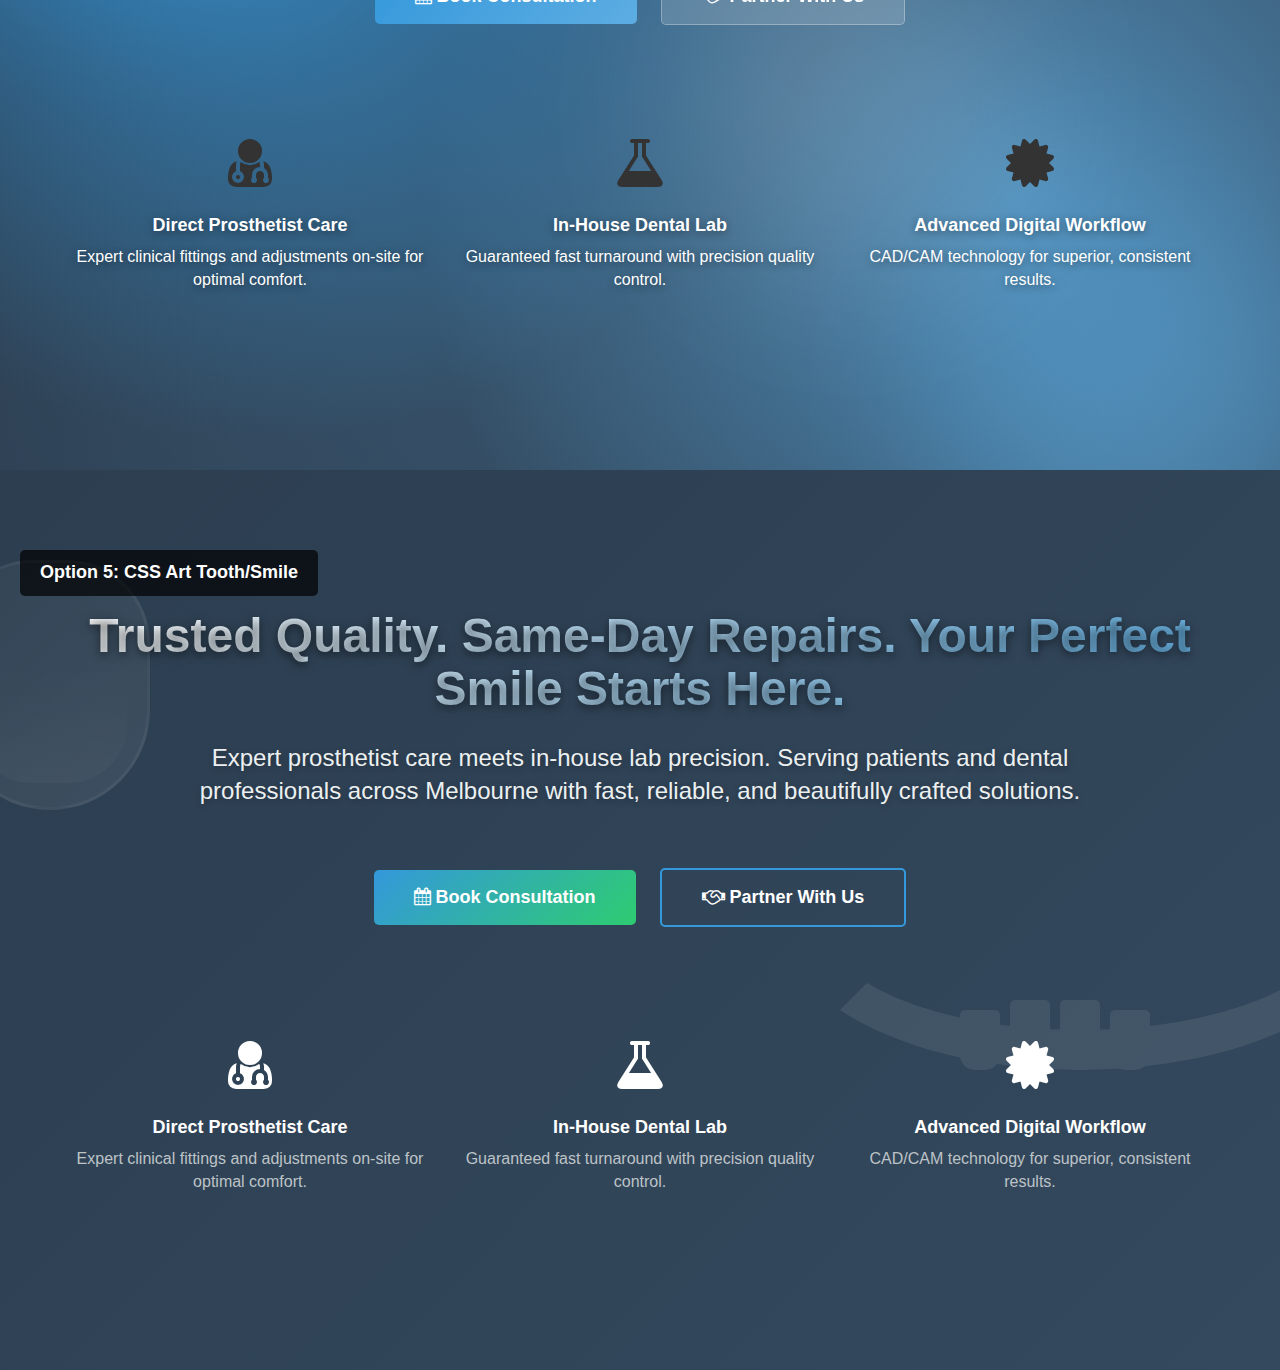
<file: hero.html>
<!DOCTYPE html>
<html lang="en">
<head>
    <meta charset="UTF-8">
    <meta name="viewport" content="width=device-width, initial-scale=1.0">
    <title>Next Gen Dental - Hero Comparison</title>

    <!-- Bootstrap 3.x -->
    <link rel="stylesheet" href="https://maxcdn.bootstrapcdn.com/bootstrap/3.4.1/css/bootstrap.min.css">

    <!-- Font Awesome 4.x -->
    <link rel="stylesheet" href="https://cdnjs.cloudflare.com/ajax/libs/font-awesome/4.7.0/css/font-awesome.min.css">

    <style>
        body {
            font-family: -apple-system, BlinkMacSystemFont, "Segoe UI", Roboto, "Helvetica Neue", Arial, sans-serif;
            margin: 0;
            padding: 0;
        }

        /* Navigation for quick comparison */
        .comparison-nav {
            position: fixed;
            top: 0;
            left: 0;
            right: 0;
            background: rgba(0,0,0,0.9);
            padding: 15px;
            z-index: 1000;
            text-align: center;
        }

        .comparison-nav a {
            color: white;
            margin: 0 15px;
            text-decoration: none;
            font-weight: 600;
            padding: 8px 20px;
            border-radius: 4px;
            display: inline-block;
            transition: all 0.3s;
        }

        .comparison-nav a:hover {
            background: rgba(255,255,255,0.2);
        }

        .comparison-nav a.option-1 { border-bottom: 3px solid #3498DB; }
        .comparison-nav a.option-2 { border-bottom: 3px solid #27AE60; }
        .comparison-nav a.option-3 { border-bottom: 3px solid #E74C3C; }
        .comparison-nav a.option-4 { border-bottom: 3px solid #9B59B6; }
        .comparison-nav a.option-5 { border-bottom: 3px solid #F39C12; }

        .hero-section {
            min-height: 100vh;
            padding: 120px 0;
            position: relative;
            scroll-margin-top: 60px;
        }

        .option-label {
            position: absolute;
            top: 80px;
            left: 20px;
            background: rgba(0,0,0,0.7);
            color: white;
            padding: 10px 20px;
            border-radius: 5px;
            font-weight: bold;
            font-size: 18px;
            z-index: 10;
        }

        /* Common Button Styles */
        .hero-btn {
            border: none;
            padding: 15px 40px;
            margin: 10px;
            font-size: 18px;
            font-weight: 600;
            border-radius: 5px;
            cursor: pointer;
            transition: all 0.3s;
        }

        .hero-btn:hover {
            transform: translateY(-2px);
            box-shadow: 0 5px 15px rgba(0,0,0,0.3);
        }

        /* ====================================
           OPTION 1: ANIMATED GRADIENT
           ==================================== */
        #option1 {
            background: linear-gradient(135deg, #2C3E50 0%, #3498DB 50%, #5DADE2 100%);
            background-size: 400% 400%;
            animation: gradientShift 15s ease infinite;
            overflow: hidden;
        }

        @keyframes gradientShift {
            0% { background-position: 0% 50%; }
            50% { background-position: 100% 50%; }
            100% { background-position: 0% 50%; }
        }

        #option1::before {
            content: '';
            position: absolute;
            top: -50%;
            left: -50%;
            width: 200%;
            height: 200%;
            background:
                radial-gradient(circle, rgba(255,255,255,0.1) 1px, transparent 1px),
                radial-gradient(circle, rgba(255,255,255,0.15) 2px, transparent 2px);
            background-size: 80px 80px, 120px 120px;
            animation: floatingShapes 20s linear infinite;
        }

        @keyframes floatingShapes {
            from { transform: translate(0, 0) rotate(0deg); }
            to { transform: translate(100px, 100px) rotate(360deg); }
        }

        #option1 .floating-circle {
            position: absolute;
            border-radius: 50%;
            background: rgba(255,255,255,0.05);
            animation: float 8s ease-in-out infinite;
        }

        #option1 .circle-1 {
            width: 300px;
            height: 300px;
            top: 10%;
            left: 10%;
            animation-delay: 0s;
        }

        #option1 .circle-2 {
            width: 200px;
            height: 200px;
            bottom: 15%;
            right: 15%;
            animation-delay: 2s;
        }

        #option1 .circle-3 {
            width: 150px;
            height: 150px;
            top: 50%;
            right: 25%;
            animation-delay: 4s;
        }

        @keyframes float {
            0%, 100% { transform: translateY(0px); }
            50% { transform: translateY(-30px); }
        }

        #option1 .container {
            position: relative;
            z-index: 5;
        }

        #option1 h1,
        #option1 .lead,
        #option1 h4,
        #option1 p {
            color: #FFFFFF;
            text-shadow: 0 2px 8px rgba(0,0,0,0.3);
        }

        #option1 .btn-primary-hero {
            background-color: #3498DB;
            color: white;
        }

        #option1 .btn-secondary-hero {
            background-color: #2C3E50;
            color: white;
        }

        /* ====================================
           OPTION 2: SPLIT BACKGROUND
           ==================================== */
        #option2 {
            background: linear-gradient(90deg, #2C3E50 0%, #2C3E50 60%, #ECF0F1 60%, #FFFFFF 100%);
            position: relative;
        }

        #option2::before {
            content: '';
            position: absolute;
            left: 0;
            top: 0;
            width: 60%;
            height: 100%;
            background-image:
                linear-gradient(45deg, rgba(255,255,255,0.03) 25%, transparent 25%, transparent 75%, rgba(255,255,255,0.03) 75%),
                linear-gradient(45deg, rgba(255,255,255,0.03) 25%, transparent 25%, transparent 75%, rgba(255,255,255,0.03) 75%),
                linear-gradient(to right, rgba(255,255,255,0.05), transparent 100%);
            background-size: 60px 60px, 60px 60px, 100% 100%;
            background-position: 0 0, 30px 30px, 0 0;
        }

        #option2::after {
            content: '⌣';
            position: absolute;
            right: 10%;
            top: 50%;
            transform: translateY(-50%);
            font-size: 400px;
            color: rgba(52, 152, 219, 0.08);
            font-weight: bold;
            line-height: 1;
        }

        #option2 .container {
            position: relative;
            z-index: 5;
            background: linear-gradient(135deg, rgba(44, 62, 80, 0.95) 0%, rgba(52, 152, 219, 0.85) 100%);
            padding: 60px;
            border-radius: 15px;
            box-shadow: 0 20px 60px rgba(0,0,0,0.3);
        }

        #option2 h1,
        #option2 .lead,
        #option2 h4,
        #option2 p {
            color: #FFFFFF;
        }

        #option2 .btn-primary-hero {
            background-color: #3498DB;
            color: white;
        }

        #option2 .btn-secondary-hero {
            background-color: #FFFFFF;
            color: #2C3E50;
        }

        /* ====================================
           OPTION 3: WAVE/CURVE DESIGN
           ==================================== */
        #option3 {
            background: linear-gradient(180deg, #2C3E50 0%, #3498DB 50%, #ECF0F1 100%);
            position: relative;
            overflow: hidden;
        }

        #option3 .wave-layer {
            position: absolute;
            width: 100%;
            height: 100%;
            top: 0;
            left: 0;
        }

        #option3 .wave {
            position: absolute;
            width: 200%;
            height: 200%;
            top: -20%;
            left: -50%;
            background: radial-gradient(ellipse at center, transparent 40%, rgba(255,255,255,0.1) 50%, transparent 60%);
            border-radius: 45%;
            animation: waveRotate 25s linear infinite;
        }

        @keyframes waveRotate {
            from { transform: rotate(0deg); }
            to { transform: rotate(360deg); }
        }

        #option3 .wave-curve {
            position: absolute;
            width: 150%;
            height: 60%;
            bottom: -10%;
            left: -25%;
            background: rgba(255,255,255,0.15);
            border-radius: 50% 50% 0 0 / 100% 100% 0 0;
            transform: rotate(-5deg);
        }

        #option3 .container {
            position: relative;
            z-index: 5;
        }

        #option3 h1 {
            color: #FFFFFF;
            font-size: 48px;
            font-weight: 800;
            margin-bottom: 25px;
            text-shadow: 0 3px 10px rgba(0,0,0,0.4);
        }

        #option3 .lead {
            color: #FFFFFF;
            font-size: 24px;
            max-width: 900px;
            margin: 0 auto 40px;
            text-shadow: 0 2px 6px rgba(0,0,0,0.3);
        }

        #option3 h4,
        #option3 p {
            color: #FFFFFF;
            text-shadow: 0 1px 3px rgba(0,0,0,0.3);
        }

        #option3 .btn-primary-hero {
            background-color: #FFFFFF;
            color: #2C3E50;
        }

        #option3 .btn-secondary-hero {
            background-color: transparent;
            color: white;
            border: 2px solid white;
        }

        /* ====================================
           OPTION 4: MESH GRADIENT
           ==================================== */
        #option4 {
            background:
                radial-gradient(circle at 20% 30%, rgba(52, 152, 219, 0.8) 0%, transparent 50%),
                radial-gradient(circle at 80% 70%, rgba(93, 173, 226, 0.7) 0%, transparent 50%),
                radial-gradient(circle at 50% 50%, rgba(44, 62, 80, 0.9) 0%, transparent 80%),
                linear-gradient(135deg, #2C3E50 0%, #34495E 100%);
            position: relative;
            overflow: hidden;
        }

        #option4::before {
            content: '';
            position: absolute;
            top: 0;
            left: 0;
            width: 100%;
            height: 100%;
            background:
                radial-gradient(ellipse at 60% 20%, rgba(255, 255, 255, 0.05) 0%, transparent 40%),
                radial-gradient(ellipse at 40% 80%, rgba(93, 173, 226, 0.15) 0%, transparent 50%);
            animation: meshPulse 10s ease-in-out infinite alternate;
        }

        @keyframes meshPulse {
            0% { opacity: 0.5; transform: scale(1); }
            100% { opacity: 1; transform: scale(1.05); }
        }

        #option4 .mesh-blob {
            position: absolute;
            border-radius: 50%;
            filter: blur(80px);
            opacity: 0.4;
            animation: blobFloat 20s ease-in-out infinite;
        }

        #option4 .blob-1 {
            width: 500px;
            height: 500px;
            background: #3498DB;
            top: -10%;
            left: -10%;
            animation-delay: 0s;
        }

        #option4 .blob-2 {
            width: 400px;
            height: 400px;
            background: #5DADE2;
            bottom: -15%;
            right: -5%;
            animation-delay: 5s;
        }

        #option4 .blob-3 {
            width: 350px;
            height: 350px;
            background: rgba(255,255,255,0.3);
            top: 40%;
            right: 20%;
            animation-delay: 10s;
        }

        @keyframes blobFloat {
            0%, 100% { transform: translate(0, 0) scale(1); }
            33% { transform: translate(50px, -50px) scale(1.1); }
            66% { transform: translate(-30px, 30px) scale(0.9); }
        }

        #option4 .container {
            position: relative;
            z-index: 5;
        }

        #option4 h1,
        #option4 .lead,
        #option4 h4,
        #option4 p {
            color: #FFFFFF;
            text-shadow: 0 2px 8px rgba(0,0,0,0.4);
        }

        #option4 .btn-primary-hero {
            background: linear-gradient(135deg, #3498DB 0%, #5DADE2 100%);
            color: white;
            border: none;
        }

        #option4 .btn-secondary-hero {
            background: rgba(255,255,255,0.15);
            color: white;
            backdrop-filter: blur(10px);
            border: 1px solid rgba(255,255,255,0.3);
        }

        /* ====================================
           OPTION 5: CSS ART TOOTH/SMILE
           ==================================== */
        #option5 {
            background: linear-gradient(135deg, #2C3E50 0%, #34495E 100%);
            position: relative;
            overflow: hidden;
        }

        /* Large CSS Art Smile */
        #option5 .smile-art {
            position: absolute;
            width: 600px;
            height: 300px;
            top: 50%;
            right: -100px;
            transform: translateY(-50%);
            opacity: 0.08;
        }

        #option5 .smile-curve {
            position: absolute;
            width: 100%;
            height: 100%;
            border: 40px solid white;
            border-color: transparent transparent white transparent;
            border-radius: 0 0 300px 300px / 0 0 150px 150px;
        }

        #option5 .tooth {
            position: absolute;
            width: 40px;
            height: 60px;
            background: white;
            border-radius: 5px 5px 15px 15px;
            bottom: 0;
        }

        #option5 .tooth-1 { left: 180px; }
        #option5 .tooth-2 { left: 230px; height: 70px; }
        #option5 .tooth-3 { left: 280px; height: 70px; }
        #option5 .tooth-4 { left: 330px; }

        /* Decorative tooth on left */
        #option5 .tooth-left {
            position: absolute;
            width: 200px;
            height: 250px;
            top: 10%;
            left: -50px;
            background: linear-gradient(135deg, rgba(255,255,255,0.03) 0%, rgba(255,255,255,0.08) 100%);
            border-radius: 100px 100px 120px 120px;
            border: 3px solid rgba(255,255,255,0.05);
        }

        #option5 .tooth-left::before {
            content: '';
            position: absolute;
            top: 40%;
            left: 50%;
            transform: translateX(-50%);
            width: 80%;
            height: 50%;
            background: linear-gradient(180deg, transparent 0%, rgba(255,255,255,0.03) 100%);
            border-radius: 0 0 60px 60px;
        }

        /* Sparkle effect */
        #option5 .sparkle {
            position: absolute;
            width: 20px;
            height: 20px;
            background: white;
            clip-path: polygon(50% 0%, 61% 35%, 98% 35%, 68% 57%, 79% 91%, 50% 70%, 21% 91%, 32% 57%, 2% 35%, 39% 35%);
            opacity: 0;
            animation: sparkle 3s ease-in-out infinite;
        }

        #option5 .sparkle-1 { top: 20%; right: 30%; animation-delay: 0s; }
        #option5 .sparkle-2 { top: 60%; right: 15%; animation-delay: 1s; }
        #option5 .sparkle-3 { top: 40%; left: 20%; animation-delay: 2s; }

        @keyframes sparkle {
            0%, 100% { opacity: 0; transform: scale(0) rotate(0deg); }
            50% { opacity: 0.6; transform: scale(1) rotate(180deg); }
        }

        #option5 .container {
            position: relative;
            z-index: 5;
        }

        #option5 h1 {
            color: #FFFFFF;
            font-size: 48px;
            font-weight: 800;
            margin-bottom: 25px;
            text-shadow: 0 3px 10px rgba(0,0,0,0.5);
            background: linear-gradient(135deg, #FFFFFF 0%, #5DADE2 100%);
            -webkit-background-clip: text;
            -webkit-text-fill-color: transparent;
            background-clip: text;
        }

        #option5 .lead {
            color: #ECF0F1;
            font-size: 24px;
            max-width: 900px;
            margin: 0 auto 40px;
            text-shadow: 0 2px 6px rgba(0,0,0,0.3);
        }

        #option5 h4 {
            color: #FFFFFF;
            font-weight: 600;
        }

        #option5 p {
            color: #BDC3C7;
        }

        #option5 .btn-primary-hero {
            background: linear-gradient(135deg, #3498DB 0%, #2ECC71 100%);
            color: white;
            border: none;
        }

        #option5 .btn-secondary-hero {
            background: transparent;
            color: white;
            border: 2px solid #3498DB;
        }

        #option5 .btn-secondary-hero:hover {
            background: #3498DB;
        }
    </style>
</head>
<body>

    <!-- Comparison Navigation -->
    <div class="comparison-nav">
        <a href="#option1" class="option-1">Option 1: Animated Gradient</a>
        <a href="#option2" class="option-2">Option 2: Split Background</a>
        <a href="#option3" class="option-3">Option 3: Wave/Curve</a>
        <a href="#option4" class="option-4">Option 4: Mesh Gradient</a>
        <a href="#option5" class="option-5">Option 5: CSS Art Smile</a>
    </div>

    <!-- ====================================
         OPTION 1: ANIMATED GRADIENT
         ==================================== -->
    <section id="option1" class="hero-section">
        <div class="option-label">Option 1: Animated Gradient</div>

        <!-- Floating circles -->
        <div class="floating-circle circle-1"></div>
        <div class="floating-circle circle-2"></div>
        <div class="floating-circle circle-3"></div>

        <div class="container text-center">
            <h1 style="font-size: 48px; font-weight: 800; margin-bottom: 25px;">
                Trusted Quality. Same-Day Repairs. Your Perfect Smile Starts Here.
            </h1>
            <p class="lead" style="font-size: 24px; max-width: 900px; margin: 0 auto 40px;">
                Expert prosthetist care meets in-house lab precision. Serving patients and dental professionals across Melbourne with fast, reliable, and beautifully crafted solutions.
            </p>

            <!-- Dual CTA Buttons -->
            <div style="margin: 50px 0;">
                <button type="button" class="hero-btn btn-primary-hero">
                    <i class="fa fa-calendar"></i> Book Consultation
                </button>
                <button type="button" class="hero-btn btn-secondary-hero">
                    <i class="fa fa-handshake-o"></i> Partner With Us
                </button>
            </div>

            <!-- Three Key Features -->
            <div class="row" style="padding-top: 50px;">
                <div class="col-md-4">
                    <i class="fa fa-user-md fa-4x" style="margin-bottom: 15px;"></i>
                    <h4 style="font-weight: 600;">Direct Prosthetist Care</h4>
                    <p style="font-size: 16px;">Expert clinical fittings and adjustments on-site for optimal comfort.</p>
                </div>
                <div class="col-md-4">
                    <i class="fa fa-flask fa-4x" style="margin-bottom: 15px;"></i>
                    <h4 style="font-weight: 600;">In-House Dental Lab</h4>
                    <p style="font-size: 16px;">Guaranteed fast turnaround with precision quality control.</p>
                </div>
                <div class="col-md-4">
                    <i class="fa fa-certificate fa-4x" style="margin-bottom: 15px;"></i>
                    <h4 style="font-weight: 600;">Advanced Digital Workflow</h4>
                    <p style="font-size: 16px;">CAD/CAM technology for superior, consistent results.</p>
                </div>
            </div>
        </div>
    </section>

    <!-- ====================================
         OPTION 2: SPLIT BACKGROUND
         ==================================== -->
    <section id="option2" class="hero-section">
        <div class="option-label">Option 2: Split Background</div>

        <div class="container text-center">
            <h1 style="font-size: 48px; font-weight: 800; margin-bottom: 25px;">
                Trusted Quality. Same-Day Repairs. Your Perfect Smile Starts Here.
            </h1>
            <p class="lead" style="font-size: 24px; max-width: 900px; margin: 0 auto 40px;">
                Expert prosthetist care meets in-house lab precision. Serving patients and dental professionals across Melbourne with fast, reliable, and beautifully crafted solutions.
            </p>

            <!-- Dual CTA Buttons -->
            <div style="margin: 50px 0;">
                <button type="button" class="hero-btn btn-primary-hero">
                    <i class="fa fa-calendar"></i> Book Consultation
                </button>
                <button type="button" class="hero-btn btn-secondary-hero">
                    <i class="fa fa-handshake-o"></i> Partner With Us
                </button>
            </div>

            <!-- Three Key Features -->
            <div class="row" style="padding-top: 50px;">
                <div class="col-md-4">
                    <i class="fa fa-user-md fa-4x" style="margin-bottom: 15px;"></i>
                    <h4 style="font-weight: 600;">Direct Prosthetist Care</h4>
                    <p style="font-size: 16px;">Expert clinical fittings and adjustments on-site for optimal comfort.</p>
                </div>
                <div class="col-md-4">
                    <i class="fa fa-flask fa-4x" style="margin-bottom: 15px;"></i>
                    <h4 style="font-weight: 600;">In-House Dental Lab</h4>
                    <p style="font-size: 16px;">Guaranteed fast turnaround with precision quality control.</p>
                </div>
                <div class="col-md-4">
                    <i class="fa fa-certificate fa-4x" style="margin-bottom: 15px;"></i>
                    <h4 style="font-weight: 600;">Advanced Digital Workflow</h4>
                    <p style="font-size: 16px;">CAD/CAM technology for superior, consistent results.</p>
                </div>
            </div>
        </div>
    </section>

    <!-- ====================================
         OPTION 3: WAVE/CURVE DESIGN
         ==================================== -->
    <section id="option3" class="hero-section">
        <div class="option-label">Option 3: Wave/Curve Design</div>

        <div class="wave-layer">
            <div class="wave"></div>
            <div class="wave-curve"></div>
        </div>

        <div class="container text-center">
            <h1>
                Trusted Quality. Same-Day Repairs. Your Perfect Smile Starts Here.
            </h1>
            <p class="lead">
                Expert prosthetist care meets in-house lab precision. Serving patients and dental professionals across Melbourne with fast, reliable, and beautifully crafted solutions.
            </p>

            <!-- Dual CTA Buttons -->
            <div style="margin: 50px 0;">
                <button type="button" class="hero-btn btn-primary-hero">
                    <i class="fa fa-calendar"></i> Book Consultation
                </button>
                <button type="button" class="hero-btn btn-secondary-hero">
                    <i class="fa fa-handshake-o"></i> Partner With Us
                </button>
            </div>

            <!-- Three Key Features -->
            <div class="row" style="padding-top: 50px;">
                <div class="col-md-4">
                    <i class="fa fa-user-md fa-4x" style="margin-bottom: 15px;"></i>
                    <h4 style="font-weight: 600;">Direct Prosthetist Care</h4>
                    <p style="font-size: 16px;">Expert clinical fittings and adjustments on-site for optimal comfort.</p>
                </div>
                <div class="col-md-4">
                    <i class="fa fa-flask fa-4x" style="margin-bottom: 15px;"></i>
                    <h4 style="font-weight: 600;">In-House Dental Lab</h4>
                    <p style="font-size: 16px;">Guaranteed fast turnaround with precision quality control.</p>
                </div>
                <div class="col-md-4">
                    <i class="fa fa-certificate fa-4x" style="margin-bottom: 15px;"></i>
                    <h4 style="font-weight: 600;">Advanced Digital Workflow</h4>
                    <p style="font-size: 16px;">CAD/CAM technology for superior, consistent results.</p>
                </div>
            </div>
        </div>
    </section>

    <!-- ====================================
         OPTION 4: MESH GRADIENT
         ==================================== -->
    <section id="option4" class="hero-section">
        <div class="option-label">Option 4: Mesh Gradient</div>

        <div class="mesh-blob blob-1"></div>
        <div class="mesh-blob blob-2"></div>
        <div class="mesh-blob blob-3"></div>

        <div class="container text-center">
            <h1 style="font-size: 48px; font-weight: 800; margin-bottom: 25px;">
                Trusted Quality. Same-Day Repairs. Your Perfect Smile Starts Here.
            </h1>
            <p class="lead" style="font-size: 24px; max-width: 900px; margin: 0 auto 40px;">
                Expert prosthetist care meets in-house lab precision. Serving patients and dental professionals across Melbourne with fast, reliable, and beautifully crafted solutions.
            </p>

            <!-- Dual CTA Buttons -->
            <div style="margin: 50px 0;">
                <button type="button" class="hero-btn btn-primary-hero">
                    <i class="fa fa-calendar"></i> Book Consultation
                </button>
                <button type="button" class="hero-btn btn-secondary-hero">
                    <i class="fa fa-handshake-o"></i> Partner With Us
                </button>
            </div>

            <!-- Three Key Features -->
            <div class="row" style="padding-top: 50px;">
                <div class="col-md-4">
                    <i class="fa fa-user-md fa-4x" style="margin-bottom: 15px;"></i>
                    <h4 style="font-weight: 600;">Direct Prosthetist Care</h4>
                    <p style="font-size: 16px;">Expert clinical fittings and adjustments on-site for optimal comfort.</p>
                </div>
                <div class="col-md-4">
                    <i class="fa fa-flask fa-4x" style="margin-bottom: 15px;"></i>
                    <h4 style="font-weight: 600;">In-House Dental Lab</h4>
                    <p style="font-size: 16px;">Guaranteed fast turnaround with precision quality control.</p>
                </div>
                <div class="col-md-4">
                    <i class="fa fa-certificate fa-4x" style="margin-bottom: 15px;"></i>
                    <h4 style="font-weight: 600;">Advanced Digital Workflow</h4>
                    <p style="font-size: 16px;">CAD/CAM technology for superior, consistent results.</p>
                </div>
            </div>
        </div>
    </section>

    <!-- ====================================
         OPTION 5: CSS ART TOOTH/SMILE
         ==================================== -->
    <section id="option5" class="hero-section">
        <div class="option-label">Option 5: CSS Art Tooth/Smile</div>

        <!-- CSS Art Smile -->
        <div class="smile-art">
            <div class="smile-curve"></div>
            <div class="tooth tooth-1"></div>
            <div class="tooth tooth-2"></div>
            <div class="tooth tooth-3"></div>
            <div class="tooth tooth-4"></div>
        </div>

        <div class="tooth-left"></div>

        <!-- Sparkles -->
        <div class="sparkle sparkle-1"></div>
        <div class="sparkle sparkle-2"></div>
        <div class="sparkle sparkle-3"></div>

        <div class="container text-center">
            <h1>
                Trusted Quality. Same-Day Repairs. Your Perfect Smile Starts Here.
            </h1>
            <p class="lead">
                Expert prosthetist care meets in-house lab precision. Serving patients and dental professionals across Melbourne with fast, reliable, and beautifully crafted solutions.
            </p>

            <!-- Dual CTA Buttons -->
            <div style="margin: 50px 0;">
                <button type="button" class="hero-btn btn-primary-hero">
                    <i class="fa fa-calendar"></i> Book Consultation
                </button>
                <button type="button" class="hero-btn btn-secondary-hero">
                    <i class="fa fa-handshake-o"></i> Partner With Us
                </button>
            </div>

            <!-- Three Key Features -->
            <div class="row" style="padding-top: 50px;">
                <div class="col-md-4">
                    <i class="fa fa-user-md fa-4x" style="color: #FFFFFF; margin-bottom: 15px;"></i>
                    <h4>Direct Prosthetist Care</h4>
                    <p style="font-size: 16px;">Expert clinical fittings and adjustments on-site for optimal comfort.</p>
                </div>
                <div class="col-md-4">
                    <i class="fa fa-flask fa-4x" style="color: #FFFFFF; margin-bottom: 15px;"></i>
                    <h4>In-House Dental Lab</h4>
                    <p style="font-size: 16px;">Guaranteed fast turnaround with precision quality control.</p>
                </div>
                <div class="col-md-4">
                    <i class="fa fa-certificate fa-4x" style="color: #FFFFFF; margin-bottom: 15px;"></i>
                    <h4>Advanced Digital Workflow</h4>
                    <p style="font-size: 16px;">CAD/CAM technology for superior, consistent results.</p>
                </div>
            </div>
        </div>
    </section>

    <!-- Bootstrap JS -->
    <script src="https://ajax.googleapis.com/ajax/libs/jquery/3.5.1/jquery.min.js"></script>
    <script src="https://maxcdn.bootstrapcdn.com/bootstrap/3.4.1/js/bootstrap.min.js"></script>

    <script>
        // Smooth scroll for navigation
        document.querySelectorAll('.comparison-nav a').forEach(anchor => {
            anchor.addEventListener('click', function (e) {
                e.preventDefault();
                const target = document.querySelector(this.getAttribute('href'));
                target.scrollIntoView({ behavior: 'smooth' });
            });
        });
    </script>

</body>
</html>
</file>
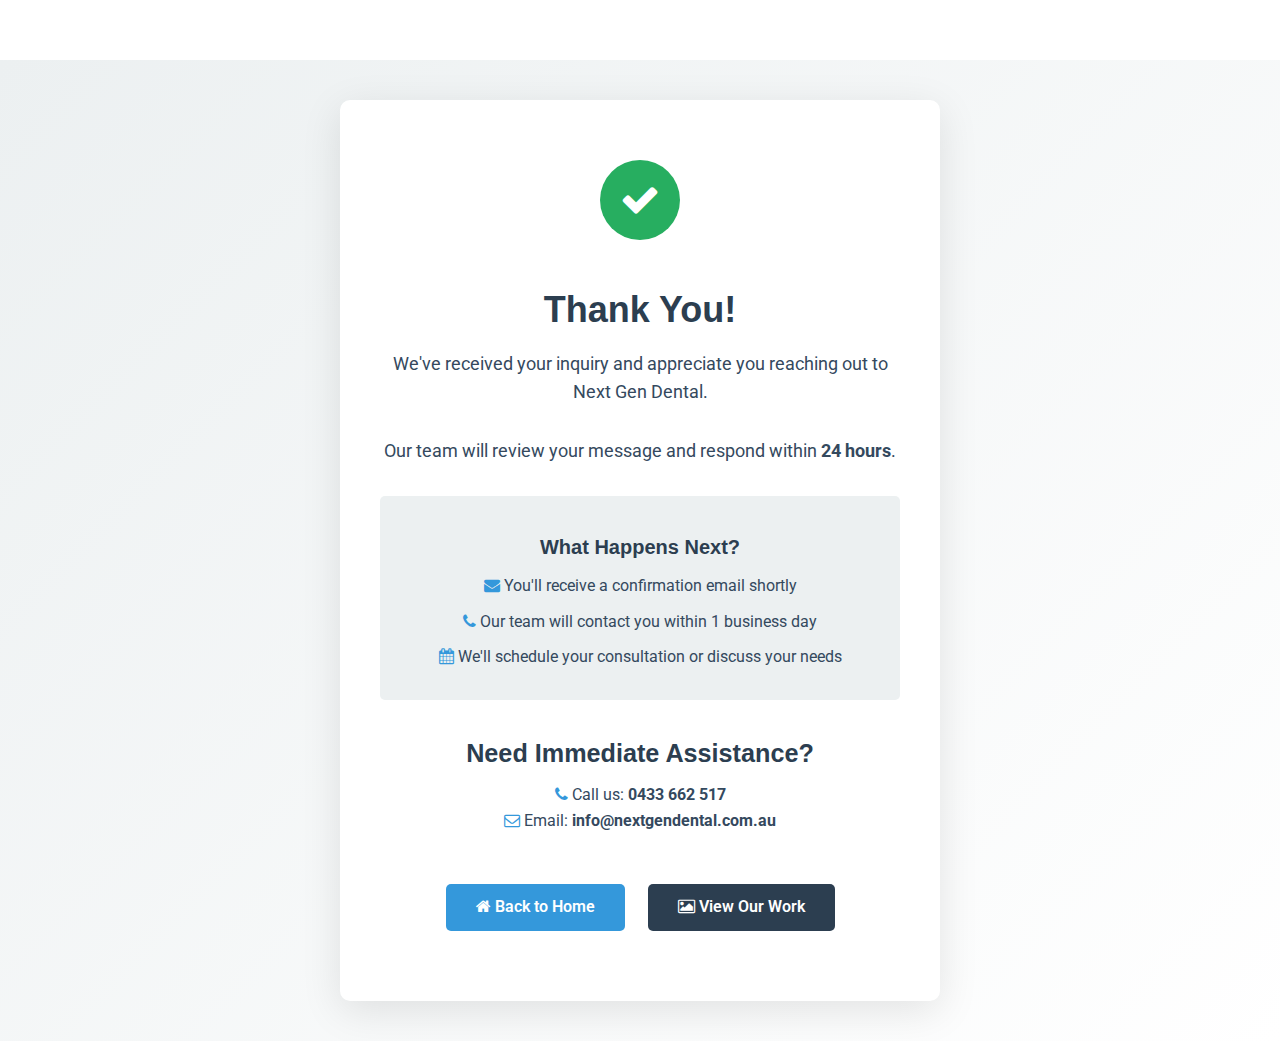
<file: thank-you.html>
<!doctype html>
<html lang="en-gb" class="no-js">
<head>
	<meta charset="utf-8">
	<meta name="viewport" content="width=device-width, initial-scale=1, maximum-scale=1">
	<title>Thank You | Next Gen Dental</title>
	<meta name="description" content="Thank you for contacting Next Gen Dental. We'll be in touch soon!">
	<link rel="stylesheet" href="css/bootstrap.min.css" />
	<link rel="stylesheet" href="css/styles.css"/>
	<link href="font/css/font-awesome.min.css" rel="stylesheet">
	<style>
		.thank-you-container {
			min-height: 100vh;
			display: flex;
			align-items: center;
			justify-content: center;
			background: linear-gradient(135deg, #ECF0F1 0%, #FFFFFF 100%);
			padding: 40px 20px;
		}
		.thank-you-box {
			background: white;
			padding: 60px 40px;
			border-radius: 10px;
			box-shadow: 0 10px 40px rgba(0,0,0,0.1);
			text-align: center;
			max-width: 600px;
		}
		.thank-you-icon {
			width: 80px;
			height: 80px;
			background-color: #27AE60;
			border-radius: 50%;
			display: inline-flex;
			align-items: center;
			justify-content: center;
			margin-bottom: 30px;
		}
		.thank-you-icon i {
			color: white;
			font-size: 40px;
		}
		h1 {
			color: #2C3E50;
			font-size: 36px;
			font-weight: 700;
			margin-bottom: 20px;
		}
		p {
			color: #34495E;
			font-size: 18px;
			line-height: 1.6;
			margin-bottom: 30px;
		}
		.info-box {
			background-color: #ECF0F1;
			padding: 20px;
			border-radius: 5px;
			margin: 30px 0;
		}
		.info-box h3 {
			color: #2C3E50;
			font-size: 20px;
			margin-bottom: 15px;
		}
		.info-box p {
			font-size: 16px;
			margin-bottom: 10px;
		}
		.btn-primary {
			background-color: #3498DB;
			border: none;
			padding: 12px 30px;
			font-size: 16px;
			font-weight: 600;
			border-radius: 5px;
			text-decoration: none;
			display: inline-block;
			margin: 10px;
			color: white;
		}
		.btn-primary:hover {
			background-color: #2C3E50;
			color: white;
			text-decoration: none;
		}
		.btn-secondary {
			background-color: #2C3E50;
			border: none;
			padding: 12px 30px;
			font-size: 16px;
			font-weight: 600;
			border-radius: 5px;
			text-decoration: none;
			display: inline-block;
			margin: 10px;
			color: white;
		}
		.btn-secondary:hover {
			background-color: #3498DB;
			color: white;
			text-decoration: none;
		}
	</style>
</head>
<body>
	<div class="thank-you-container">
		<div class="thank-you-box">
			<div class="thank-you-icon">
				<i class="fa fa-check"></i>
			</div>
			<h1>Thank You!</h1>
			<p>We've received your inquiry and appreciate you reaching out to Next Gen Dental.</p>
			<p>Our team will review your message and respond within <strong>24 hours</strong>.</p>

			<div class="info-box">
				<h3>What Happens Next?</h3>
				<p><i class="fa fa-envelope" style="color: #3498DB;"></i> You'll receive a confirmation email shortly</p>
				<p><i class="fa fa-phone" style="color: #3498DB;"></i> Our team will contact you within 1 business day</p>
				<p><i class="fa fa-calendar" style="color: #3498DB;"></i> We'll schedule your consultation or discuss your needs</p>
			</div>

			<div style="margin-top: 40px;">
				<h3 style="color: #2C3E50; margin-bottom: 15px;">Need Immediate Assistance?</h3>
				<p style="font-size: 16px;">
					<i class="fa fa-phone" style="color: #3498DB;"></i> Call us: <strong>0433 662 517</strong><br>
					<i class="fa fa-envelope-o" style="color: #3498DB;"></i> Email: <strong>info@nextgendental.com.au</strong>
				</p>
			</div>

			<div style="margin-top: 40px;">
				<a href="index.html" class="btn-primary">
					<i class="fa fa-home"></i> Back to Home
				</a>
				<a href="index.html#gallery" class="btn-secondary">
					<i class="fa fa-picture-o"></i> View Our Work
				</a>
			</div>
		</div>
	</div>
</body>
</html>
</file>
<file: css/isotope.css>
/* Start: Recommended Isotope styles */

/**** Isotope Filtering ****/

.isotope-item {
  z-index: 2;
}

.isotope-hidden.isotope-item {
  pointer-events: none;
  z-index: 1;
}

/**** Isotope CSS3 transitions ****/

.isotope,
.isotope .isotope-item {
  -webkit-transition-duration: 0.8s;
     -moz-transition-duration: 0.8s;
      -ms-transition-duration: 0.8s;
       -o-transition-duration: 0.8s;
          transition-duration: 0.8s;
}

.isotope {
  -webkit-transition-property: height, width;
     -moz-transition-property: height, width;
      -ms-transition-property: height, width;
       -o-transition-property: height, width;
          transition-property: height, width;
}

.isotope .isotope-item {
  -webkit-transition-property: -webkit-transform, opacity;
     -moz-transition-property:    -moz-transform, opacity;
      -ms-transition-property:     -ms-transform, opacity;
       -o-transition-property:         top, left, opacity;
          transition-property:         transform, opacity;
}

/**** disabling Isotope CSS3 transitions ****/

.isotope.no-transition,
.isotope.no-transition .isotope-item,
.isotope .isotope-item.no-transition {
  -webkit-transition-duration: 0s;
     -moz-transition-duration: 0s;
      -ms-transition-duration: 0s;
       -o-transition-duration: 0s;
          transition-duration: 0s;
}

/* End: Recommended Isotope styles */



/* disable CSS transitions for containers with infinite scrolling*/
.isotope.infinite-scrolling {
  -webkit-transition: none;
     -moz-transition: none;
      -ms-transition: none;
       -o-transition: none;
          transition: none;
}



/**** Isotope styles ****/

/* required for containers to inherit vertical size from window */
/*html,
body {
  height: 100%;
}*/

#container {
  border: 1px solid #666;
  padding: 5px;
  margin-bottom: 20px;
}

.element {
  width: 110px;
  height: 110px;
  margin: 5px;
  float: left;
  overflow: hidden;
  position: relative;
  background: #888;
  color: #222;
  -webkit-border-top-right-radius: 1.2em;
      -moz-border-radius-topright: 1.2em;
          border-top-right-radius: 1.2em;
}

.element.alkali          { background: #F00; background: hsl(   0, 100%, 50%); }
.element.alkaline-earth  { background: #F80; background: hsl(  36, 100%, 50%); }
.element.lanthanoid      { background: #FF0; background: hsl(  72, 100%, 50%); }
.element.actinoid        { background: #0F0; background: hsl( 108, 100%, 50%); }
.element.transition      { background: #0F8; background: hsl( 144, 100%, 50%); }
.element.post-transition { background: #0FF; background: hsl( 180, 100%, 50%); }
.element.metalloid       { background: #08F; background: hsl( 216, 100%, 50%); }
.element.other.nonmetal  { background: #00F; background: hsl( 252, 100%, 50%); }
.element.halogen         { background: #F0F; background: hsl( 288, 100%, 50%); }
.element.noble-gas       { background: #F08; background: hsl( 324, 100%, 50%); }


.element * {
  position: absolute;
  margin: 0;
}

.element .symbol {
  left: 0.2em;
  top: 0.4em;
  font-size: 3.8em;
  line-height: 1.0em;
  color: #FFF;
}
.element.large .symbol {
  font-size: 4.5em;
}

.element.fake .symbol {
  color: #000;
}

.element .name {
  left: 0.5em;
  bottom: 1.6em;
  font-size: 1.05em;
}

.element .weight {
  font-size: 0.9em;
  left: 0.5em;
  bottom: 0.5em;
}

.element .number {
  font-size: 1.25em;
  font-weight: bold;
  color: hsla(0,0%,0%,.5);
  right: 0.5em;
  top: 0.5em;
}

.variable-sizes .element.width2 { width: 230px; }

.variable-sizes .element.height2 { height: 230px; }

.variable-sizes .element.width2.height2 {
  font-size: 2.0em;
}

.element.large,
.variable-sizes .element.large,
.variable-sizes .element.large.width2.height2 {
  font-size: 3.0em;
  width: 350px;
  height: 350px;
  z-index: 100;
}

.clickable .element:hover {
  cursor: pointer;
}

.clickable .element:hover h3 {
  text-shadow:
    0 0 10px white,
    0 0 10px white
  ;
}

.clickable .element:hover h2 {
  color: white;
}
</file>
<file: css/da-slider.css>
.da-slider{
	width: 100%;
	min-width: 520px;
	height: 500px;
	position: relative;
	margin: 4% auto;
	overflow: hidden;
	/*background: transparent url(../images/waves.gif) repeat 0% 0%;
	border-top: 8px solid #efc34a;
	border-bottom: 8px solid #efc34a;
	box-shadow: 0px 1px 1px rgba(0,0,0,0.2), 0px -2px 1px #fff;*/ 
	-webkit-transition: background-position 1s ease-out 0.3s;
	-moz-transition: background-position 1s ease-out 0.3s;
	-o-transition: background-position 1s ease-out 0.3s;
	-ms-transition: background-position 1s ease-out 0.3s;
	transition: background-position 1s ease-out 0.3s;
}
.da-slide{
	position: absolute;
	width: 100%;
	height: 100%;
	top: 0px;
	left: 0px; 
	text-align: left;
}
.da-slide-current{
	z-index: 1000;
}
.da-slider-fb .da-slide{
	left: 100%;
}
.da-slider-fb  .da-slide.da-slide-current{
	left: 0px;
}
.da-slide h2,
.da-slide p,
.da-slide .da-link,
.da-slide .da-img{
	position: absolute;
	opacity: 0;
	left: 110%;
}
.da-slider-fb .da-slide h2,
.da-slider-fb .da-slide p,
.da-slider-fb .da-slide .da-link{
	left: 10%;
	opacity: 1;
}
.da-slider-fb .da-slide .da-img{
	left: 60%;
	opacity: 1;
}
.da-slide h2{
	color: #fff;
	font-size: 66px;
	width: 50%;
	top: 60px;
	white-space: nowrap;
	z-index: 10;
	text-shadow: 1px 1px 1px rgba(0,0,0,0.1); 
	font-weight: 700;
}
.da-slide p{
	width: 45%;
	top: 155px;
	color: #916c05;
	font-size: 18px;
	line-height: 26px;
	height: 80px;
	overflow: hidden;
	font-style: italic;
	font-weight: 400;
	font-style: italic;
}
.da-slide .da-img{
	text-align: center;
	width: 30%;
	top: 70px;
	height: 256px;
	line-height: 320px;
	left: 110%; /*60%*/
}
.da-slide .da-link{
	top: 270px; /*depends on p height*/
	color: #fff;
	text-shadow: 1px 1px 1px rgba(0,0,0,0.2);
	border: 3px solid rgba(255,255,255,0.8);
	padding: 2px 20px 0px;
	font-size: 16px;
	line-height: 30px;
	width: auto;
	text-align: center;
	background: rgba(255,255,255,0.2);
}
.da-slide .da-link:hover{
	background: rgba(255,255,255,0.3);
}
.da-dots{
	width: 100%;
	position: absolute;
	text-align: center;
	left: 0px;
	bottom: 20px;
	z-index: 2000;
	-moz-user-select: none;
	-webkit-user-select: none;
}
.da-dots span{
	display: inline-block;
	position: relative;
	width: 12px;
	height: 12px;
	border-radius: 50%;
	background: #1371AF;
	margin: 3px;
	cursor: pointer;
	box-shadow: 
		1px 1px 1px rgba(0,0,0,0.1) inset, 
		1px 1px 1px rgba(255,255,255,0.1);
}
.da-dots span.da-dots-current:after{
	content: '';
	width: 8px;
	height: 8px;
	position: absolute;
	top: 2px;
	left: 2px;
	border-radius: 50%;
	background: rgb(255,255,255);
	background: -moz-linear-gradient(top, rgba(255,255,255,1) 0%, rgba(246,246,246,1) 47%, rgba(237,237,237,1) 100%);
	background: -webkit-gradient(linear, left top, left bottom, color-stop(0%,rgba(255,255,255,1)), color-stop(47%,rgba(246,246,246,1)), color-stop(100%,rgba(237,237,237,1)));
	background: -webkit-linear-gradient(top, rgba(255,255,255,1) 0%,rgba(246,246,246,1) 47%,rgba(237,237,237,1) 100%);
	background: -o-linear-gradient(top, rgba(255,255,255,1) 0%,rgba(246,246,246,1) 47%,rgba(237,237,237,1) 100%);
	background: -ms-linear-gradient(top, rgba(255,255,255,1) 0%,rgba(246,246,246,1) 47%,rgba(237,237,237,1) 100%);
	background: linear-gradient(top, rgba(255,255,255,1) 0%,rgba(246,246,246,1) 47%,rgba(237,237,237,1) 100%);
	filter: progid:DXImageTransform.Microsoft.gradient( startColorstr='#ffffff', endColorstr='#ededed',GradientType=0 );
}
.da-arrows{
	-moz-user-select: none;
	-webkit-user-select: none;
}
.da-arrows span{
	position: absolute;
	top: 50%;
	height: 30px;
	width: 30px;
	border-radius: 50%;
	background:rgba(255, 255, 255, 0.29);    
	cursor: pointer;
	z-index: 2000;
	opacity: 0;
	box-shadow: 
		1px 1px 1px rgba(0,0,0,0.1) inset, 
		1px 1px 1px rgba(255,255,255,0.1);
	-webkit-transition: opacity 0.4s ease-in-out-out 0.2s;
	-moz-transition: opacity 0.4s ease-in-out-out 0.2s;
	-o-transition: opacity 0.4s ease-in-out-out 0.2s;
	-ms-transition: opacity 0.4s ease-in-out-out 0.2s;
	transition: opacity 0.4s ease-in-out-out 0.2s;
}
.da-slider:hover .da-arrows span{
	opacity: 1;
}
.da-arrows span:after{
	content: '';
	position: absolute;
	width: 20px;
	height: 20px;
	top: 5px;
	left: 5px;
	background: transparent url(../images/arrows.png) no-repeat top left;
	border-radius: 50%;
	box-shadow: 1px 1px 2px rgba(0,0,0,0.1);
}
.da-arrows span:hover:after{
	box-shadow: 1px 1px 4px rgba(0,0,0,0.3);
}
.da-arrows span:active:after{
	box-shadow: 1px 1px 1px rgba(255,255,255,0.1);
}
.da-arrows span.da-arrows-next:after{
	background-position: top right;
}
.da-arrows span.da-arrows-prev{
	left: 15px;
}
.da-arrows span.da-arrows-next{
	right: 15px;
}

.da-slide-current h2,
.da-slide-current p,
.da-slide-current .da-link{
	left: 10%;
	opacity: 1;
}
.da-slide-current .da-img{
	left: 60%;
	opacity: 1;
}
/* Animation classes and animations */

/* Slide in from the right*/
.da-slide-fromright h2{
	-webkit-animation: fromRightAnim1 0.6s ease-in-out 0.8s both;
	-moz-animation: fromRightAnim1 0.6s ease-in-out 0.8s both;
	-o-animation: fromRightAnim1 0.6s ease-in-out 0.8s both;
	-ms-animation: fromRightAnim1 0.6s ease-in-out 0.8s both;
	animation: fromRightAnim1 0.6s ease-in-out 0.8s both;
}
.da-slide-fromright p{
	-webkit-animation: fromRightAnim2 0.6s ease-in-out 0.8s both;
	-moz-animation: fromRightAnim2 0.6s ease-in-out 0.8s both;
	-o-animation: fromRightAnim2 0.6s ease-in-out 0.8s both;
	-ms-animation: fromRightAnim2 0.6s ease-in-out 0.8s both;
	animation: fromRightAnim2 0.6s ease-in-out 0.8s both;
}
.da-slide-fromright .da-link{
	-webkit-animation: fromRightAnim3 0.4s ease-in-out 1.2s both;
	-moz-animation: fromRightAnim3 0.4s ease-in-out 1.2s both;
	-o-animation: fromRightAnim3 0.4s ease-in-out 1.2s both;
	-ms-animation: fromRightAnim3 0.4s ease-in-out 1.2s both;
	animation: fromRightAnim3 0.4s ease-in-out 1.2s both;
}
.da-slide-fromright .da-img{
	-webkit-animation: fromRightAnim4 0.6s ease-in-out 0.8s both;
	-moz-animation: fromRightAnim4 0.6s ease-in-out 0.8s both;
	-o-animation: fromRightAnim4 0.6s ease-in-out 0.8s both;
	-ms-animation: fromRightAnim4 0.6s ease-in-out 0.8s both;
	animation: fromRightAnim4 0.6s ease-in-out 0.8s both;
}
@-webkit-keyframes fromRightAnim1{
	0%{ left: 110%; opacity: 0; }
	100%{ left: 10%; opacity: 1; }
}
@-webkit-keyframes fromRightAnim2{
	0%{ left: 110%; opacity: 0; }
	100%{ left: 10%; opacity: 1; }
}
@-webkit-keyframes fromRightAnim3{
	0%{ left: 110%; opacity: 0; }
	1%{ left: 10%; opacity: 0; }
	100%{ left: 10%; opacity: 1; }
}
@-webkit-keyframes fromRightAnim4{
	0%{ left: 110%; opacity: 0; }
	100%{ left: 60%; opacity: 1; }
}

@-moz-keyframes fromRightAnim1{
	0%{ left: 110%; opacity: 0; }
	100%{ left: 10%; opacity: 1; }
}
@-moz-keyframes fromRightAnim2{
	0%{ left: 110%; opacity: 0; }
	100%{ left: 10%; opacity: 1; }
}
@-moz-keyframes fromRightAnim3{
	0%{ left: 110%; opacity: 0; }
	1%{ left: 10%; opacity: 0; }
	100%{ left: 10%; opacity: 1; }
}
@-moz-keyframes fromRightAnim4{
	0%{ left: 110%; opacity: 0; }
	100%{ left: 60%; opacity: 1; }
}

@-o-keyframes fromRightAnim1{
	0%{ left: 110%; opacity: 0; }
	100%{ left: 10%; opacity: 1; }
}
@-o-keyframes fromRightAnim2{
	0%{ left: 110%; opacity: 0; }
	100%{ left: 10%; opacity: 1; }
}
@-o-keyframes fromRightAnim3{
	0%{ left: 110%; opacity: 0; }
	1%{ left: 10%; opacity: 0; }
	100%{ left: 10%; opacity: 1; }
}
@-o-keyframes fromRightAnim4{
	0%{ left: 110%; opacity: 0; }
	100%{ left: 60%; opacity: 1; }
}

@-ms-keyframes fromRightAnim1{
	0%{ left: 110%; opacity: 0; }
	100%{ left: 10%; opacity: 1; }
}
@-ms-keyframes fromRightAnim2{
	0%{ left: 110%; opacity: 0; }
	100%{ left: 10%; opacity: 1; }
}
@-ms-keyframes fromRightAnim3{
	0%{ left: 110%; opacity: 0; }
	1%{ left: 10%; opacity: 0; }
	100%{ left: 10%; opacity: 1; }
}
@-ms-keyframes fromRightAnim4{
	0%{ left: 110%; opacity: 0; }
	100%{ left: 60%; opacity: 1; }
}

@keyframes fromRightAnim1{
	0%{ left: 110%; opacity: 0; }
	100%{ left: 10%; opacity: 1; }
}
@keyframes fromRightAnim2{
	0%{ left: 110%; opacity: 0; }
	100%{ left: 10%; opacity: 1; }
}
@keyframes fromRightAnim3{
	0%{ left: 110%; opacity: 0; }
	1%{ left: 10%; opacity: 0; }
	100%{ left: 10%; opacity: 1; }
}
@keyframes fromRightAnim4{
	0%{ left: 110%; opacity: 0; }
	100%{ left: 60%; opacity: 1; }
}
/* Slide in from the left*/
.da-slide-fromleft h2{
	-webkit-animation: fromLeftAnim1 0.6s ease-in-out 0.6s both;
	-moz-animation: fromLeftAnim1 0.6s ease-in-out 0.6s both;
	-o-animation: fromLeftAnim1 0.6s ease-in-out 0.6s both;
	-ms-animation: fromLeftAnim1 0.6s ease-in-out 0.6s both;
	animation: fromLeftAnim1 0.6s ease-in-out 0.6s both;
}
.da-slide-fromleft p{
	-webkit-animation: fromLeftAnim2 0.6s ease-in-out 0.6s both;
	-moz-animation: fromLeftAnim2 0.6s ease-in-out 0.6s both;
	-o-animation: fromLeftAnim2 0.6s ease-in-out 0.6s both;
	-ms-animation: fromLeftAnim2 0.6s ease-in-out 0.6s both;
	animation: fromLeftAnim2 0.6s ease-in-out 0.6s both;
}
.da-slide-fromleft .da-link{
	-webkit-animation: fromLeftAnim3 0.4s ease-in-out 1.2s both;
	-moz-animation: fromLeftAnim3 0.4s ease-in-out 1.2s both;
	-o-animation: fromLeftAnim3 0.4s ease-in-out 1.2s both;
	-ms-animation: fromLeftAnim3 0.4s ease-in-out 1.2s both;
	animation: fromLeftAnim3 0.4s ease-in-out 1.2s both;
}
.da-slide-fromleft .da-img{
	-webkit-animation: fromLeftAnim4 0.6s ease-in-out 0.6s both;
	-moz-animation: fromLeftAnim4 0.6s ease-in-out 0.6s both;
	-o-animation: fromLeftAnim4 0.6s ease-in-out 0.6s both;
	-ms-animation: fromLeftAnim4 0.6s ease-in-out 0.6s both;
	animation: fromLeftAnim4 0.6s ease-in-out 0.6s both;
}
@-webkit-keyframes fromLeftAnim1{
	0%{ left: -110%; opacity: 0; }
	100%{ left: 10%; opacity: 1; }
}
@-webkit-keyframes fromLeftAnim2{
	0%{ left: -110%; opacity: 0; }
	100%{ left: 10%; opacity: 1; }
}
@-webkit-keyframes fromLeftAnim3{
	0%{ left: -110%; opacity: 0; }
	1%{ left: 10%; opacity: 0; }
	100%{ left: 10%; opacity: 1; }
}
@-webkit-keyframes fromLeftAnim4{
	0%{ left: -110%; opacity: 0; }
	100%{ left: 60%; opacity: 1; }
}

@-moz-keyframes fromLeftAnim1{
	0%{ left: -110%; opacity: 0; }
	100%{ left: 10%; opacity: 1; }
}
@-moz-keyframes fromLeftAnim2{
	0%{ left: -110%; opacity: 0; }
	100%{ left: 10%; opacity: 1; }
}
@-moz-keyframes fromLeftAnim3{
	0%{ left: -110%; opacity: 0; }
	1%{ left: 10%; opacity: 0; }
	100%{ left: 10%; opacity: 1; }
}
@-moz-keyframes fromLeftAnim4{
	0%{ left: -110%; opacity: 0; }
	100%{ left: 60%; opacity: 1; }
}

@-o-keyframes fromLeftAnim1{
	0%{ left: -110%; opacity: 0; }
	100%{ left: 10%; opacity: 1; }
}
@-o-keyframes fromLeftAnim2{
	0%{ left: -110%; opacity: 0; }
	100%{ left: 10%; opacity: 1; }
}
@-o-keyframes fromLeftAnim3{
	0%{ left: -110%; opacity: 0; }
	1%{ left: 10%; opacity: 0; }
	100%{ left: 10%; opacity: 1; }
}
@-o-keyframes fromLeftAnim4{
	0%{ left: -110%; opacity: 0; }
	100%{ left: 60%; opacity: 1; }
}

@-ms-keyframes fromLeftAnim1{
	0%{ left: -110%; opacity: 0; }
	100%{ left: 10%; opacity: 1; }
}
@-ms-keyframes fromLeftAnim2{
	0%{ left: -110%; opacity: 0; }
	100%{ left: 10%; opacity: 1; }
}
@-ms-keyframes fromLeftAnim3{
	0%{ left: -110%; opacity: 0; }
	1%{ left: 10%; opacity: 0; }
	100%{ left: 10%; opacity: 1; }
}
@-ms-keyframes fromLeftAnim4{
	0%{ left: -110%; opacity: 0; }
	100%{ left: 60%; opacity: 1; }
}

@keyframes fromLeftAnim1{
	0%{ left: -110%; opacity: 0; }
	100%{ left: 10%; opacity: 1; }
}
@keyframes fromLeftAnim2{
	0%{ left: -110%; opacity: 0; }
	100%{ left: 10%; opacity: 1; }
}
@keyframes fromLeftAnim3{
	0%{ left: -110%; opacity: 0; }
	1%{ left: 10%; opacity: 0; }
	100%{ left: 10%; opacity: 1; }
}
@keyframes fromLeftAnim4{
	0%{ left: -110%; opacity: 0; }
	100%{ left: 60%; opacity: 1; }
}
/* Slide out to the right */
.da-slide-toright h2{
	-webkit-animation: toRightAnim1 0.6s ease-in-out 0.6s both;
	-moz-animation: toRightAnim1 0.6s ease-in-out 0.6s both;
	-o-animation: toRightAnim1 0.6s ease-in-out 0.6s both;
	-ms-animation: toRightAnim1 0.6s ease-in-out 0.6s both;
	animation: toRightAnim1 0.6s ease-in-out 0.6s both;
}
.da-slide-toright p{
	-webkit-animation: toRightAnim2 0.6s ease-in-out 0.3s both;
	-moz-animation: toRightAnim2 0.6s ease-in-out 0.3s both;
	-o-animation: toRightAnim2 0.6s ease-in-out 0.3s both;
	-ms-animation: toRightAnim2 0.6s ease-in-out 0.3s both;
	animation: toRightAnim2 0.6s ease-in-out 0.3s both;
}
.da-slide-toright .da-link{
	-webkit-animation: toRightAnim3 0.4s ease-in-out both;
	-moz-animation: toRightAnim3 0.4s ease-in-out both;
	-o-animation: toRightAnim3 0.4s ease-in-out both;
	-ms-animation: toRightAnim3 0.4s ease-in-out both;
	animation: toRightAnim3 0.4s ease-in-out both;
}
.da-slide-toright .da-img{
	-webkit-animation: toRightAnim4 0.6s ease-in-out both;
	-moz-animation: toRightAnim4 0.6s ease-in-out both;
	-o-animation: toRightAnim4 0.6s ease-in-out both;
	-ms-animation: toRightAnim4 0.6s ease-in-out both;
	animation: toRightAnim4 0.6s ease-in-out both;
}
@-webkit-keyframes toRightAnim1{
	0%{ left: 10%;  opacity: 1; }
	100%{ left: 100%; opacity: 0; }
}
@-webkit-keyframes toRightAnim2{
	0%{ left: 10%;  opacity: 1; }
	100%{ left: 100%; opacity: 0; }
}
@-webkit-keyframes toRightAnim3{
	0%{ left: 10%;  opacity: 1; }
	99%{ left: 10%; opacity: 0; }
	100%{ left: 100%; opacity: 0; }
}
@-webkit-keyframes toRightAnim4{
	0%{ left: 60%;  opacity: 1; }
	30%{ left: 55%;  opacity: 1; }
	100%{ left: 100%; opacity: 0; }
}

@-moz-keyframes toRightAnim1{
	0%{ left: 10%;  opacity: 1; }
	100%{ left: 100%; opacity: 0; }
}
@-moz-keyframes toRightAnim2{
	0%{ left: 10%;  opacity: 1; }
	100%{ left: 100%; opacity: 0; }
}
@-moz-keyframes toRightAnim3{
	0%{ left: 10%;  opacity: 1; }
	99%{ left: 10%; opacity: 0; }
	100%{ left: 100%; opacity: 0; }
}
@-moz-keyframes toRightAnim4{
	0%{ left: 60%;  opacity: 1; }
	30%{ left: 55%;  opacity: 1; }
	100%{ left: 100%; opacity: 0; }
}

@-o-keyframes toRightAnim1{
	0%{ left: 10%;  opacity: 1; }
	100%{ left: 100%; opacity: 0; }
}
@-o-keyframes toRightAnim2{
	0%{ left: 10%;  opacity: 1; }
	100%{ left: 100%; opacity: 0; }
}
@-o-keyframes toRightAnim3{
	0%{ left: 10%;  opacity: 1; }
	99%{ left: 10%; opacity: 0; }
	100%{ left: 100%; opacity: 0; }
}
@-o-keyframes toRightAnim4{
	0%{ left: 60%;  opacity: 1; }
	30%{ left: 55%;  opacity: 1; }
	100%{ left: 100%; opacity: 0; }
}

@-ms-keyframes toRightAnim1{
	0%{ left: 10%;  opacity: 1; }
	100%{ left: 100%; opacity: 0; }
}
@-ms-keyframes toRightAnim2{
	0%{ left: 10%;  opacity: 1; }
	100%{ left: 100%; opacity: 0; }
}
@-ms-keyframes toRightAnim3{
	0%{ left: 10%;  opacity: 1; }
	99%{ left: 10%; opacity: 0; }
	100%{ left: 100%; opacity: 0; }
}
@-ms-keyframes toRightAnim4{
	0%{ left: 60%;  opacity: 1; }
	30%{ left: 55%;  opacity: 1; }
	100%{ left: 100%; opacity: 0; }
}

@keyframes toRightAnim1{
	0%{ left: 10%;  opacity: 1; }
	100%{ left: 100%; opacity: 0; }
}
@keyframes toRightAnim2{
	0%{ left: 10%;  opacity: 1; }
	100%{ left: 100%; opacity: 0; }
}
@keyframes toRightAnim3{
	0%{ left: 10%;  opacity: 1; }
	99%{ left: 10%; opacity: 0; }
	100%{ left: 100%; opacity: 0; }
}
@keyframes toRightAnim4{
	0%{ left: 60%;  opacity: 1; }
	30%{ left: 55%;  opacity: 1; }
	100%{ left: 100%; opacity: 0; }
}
/* Slide out to the left*/
.da-slide-toleft h2{
	-webkit-animation: toLeftAnim1 0.6s ease-in-out both;
	-moz-animation: toLeftAnim1 0.6s ease-in-out both;
	-o-animation: toLeftAnim1 0.6s ease-in-out both;
	-ms-animation: toLeftAnim1 0.6s ease-in-out both;
	animation: toLeftAnim1 0.6s ease-in-out both;
}
.da-slide-toleft p{
	-webkit-animation: toLeftAnim2 0.6s ease-in-out 0.3s both;
	-moz-animation: toLeftAnim2 0.6s ease-in-out 0.3s both;
	-o-animation: toLeftAnim2 0.6s ease-in-out 0.3s both;
	-ms-animation: toLeftAnim2 0.6s ease-in-out 0.3s both;
	animation: toLeftAnim2 0.6s ease-in-out 0.3s both;
}
.da-slide-toleft .da-link{
	-webkit-animation: toLeftAnim3 0.6s ease-in-out 0.6s both;
	-moz-animation: toLeftAnim3 0.6s ease-in-out 0.6s both;
	-o-animation: toLeftAnim3 0.6s ease-in-out 0.6s both;
	-ms-animation: toLeftAnim3 0.6s ease-in-out 0.6s both;
	animation: toLeftAnim3 0.6s ease-in-out 0.6s both;
}
.da-slide-toleft .da-img{
	-webkit-animation: toLeftAnim4 0.6s ease-in-out 0.5s both;
	-moz-animation: toLeftAnim4 0.6s ease-in-out 0.5s both;
	-o-animation: toLeftAnim4 0.6s ease-in-out 0.5s both;
	-ms-animation: toLeftAnim4 0.6s ease-in-out 0.5s both;
	animation: toLeftAnim4 0.6s ease-in-out 0.5s both;
}
@-webkit-keyframes toLeftAnim1{
	0%{ left: 10%;  opacity: 1; }
	30%{ left: 15%;  opacity: 1; }
	100%{ left: -50%; opacity: 0; }
}
@-webkit-keyframes toLeftAnim2{
	0%{ left: 10%;  opacity: 1; }
	30%{ left: 15%;  opacity: 1; }
	100%{ left: -50%; opacity: 0; }
}
@-webkit-keyframes toLeftAnim3{
	0%{ left: 10%;  opacity: 1; }
	100%{ left: -50%; opacity: 0; }
}
@-webkit-keyframes toLeftAnim4{
	0%{ left: 60%;  opacity: 1; }
	70%{ left: 30%;  opacity: 0; }
	100%{ left: -50%; opacity: 0; }
}

@-moz-keyframes toLeftAnim1{
	0%{ left: 10%;  opacity: 1; }
	30%{ left: 15%;  opacity: 1; }
	100%{ left: -50%; opacity: 0; }
}
@-moz-keyframes toLeftAnim2{
	0%{ left: 10%;  opacity: 1; }
	30%{ left: 15%;  opacity: 1; }
	100%{ left: -50%; opacity: 0; }
}
@-moz-keyframes toLeftAnim3{
	0%{ left: 10%;  opacity: 1; }
	100%{ left: -50%; opacity: 0; }
}
@-moz-keyframes toLeftAnim4{
	0%{ left: 60%;  opacity: 1; }
	70%{ left: 30%;  opacity: 0; }
	100%{ left: -50%; opacity: 0; }
}

@-o-keyframes toLeftAnim1{
	0%{ left: 10%;  opacity: 1; }
	30%{ left: 15%;  opacity: 1; }
	100%{ left: -50%; opacity: 0; }
}
@-o-keyframes toLeftAnim2{
	0%{ left: 10%;  opacity: 1; }
	30%{ left: 15%;  opacity: 1; }
	100%{ left: -50%; opacity: 0; }
}
@-o-keyframes toLeftAnim3{
	0%{ left: 10%;  opacity: 1; }
	100%{ left: -50%; opacity: 0; }
}
@-o-keyframes toLeftAnim4{
	0%{ left: 60%;  opacity: 1; }
	70%{ left: 30%;  opacity: 0; }
	100%{ left: -50%; opacity: 0; }
}

@-ms-keyframes toLeftAnim1{
	0%{ left: 10%;  opacity: 1; }
	30%{ left: 15%;  opacity: 1; }
	100%{ left: -50%; opacity: 0; }
}
@-ms-keyframes toLeftAnim2{
	0%{ left: 10%;  opacity: 1; }
	30%{ left: 15%;  opacity: 1; }
	100%{ left: -50%; opacity: 0; }
}
@-ms-keyframes toLeftAnim3{
	0%{ left: 10%;  opacity: 1; }
	100%{ left: -50%; opacity: 0; }
}
@-ms-keyframes toLeftAnim4{
	0%{ left: 60%;  opacity: 1; }
	70%{ left: 30%;  opacity: 0; }
	100%{ left: -50%; opacity: 0; }
}

@keyframes toLeftAnim1{
	0%{ left: 10%;  opacity: 1; }
	30%{ left: 15%;  opacity: 1; }
	100%{ left: -50%; opacity: 0; }
}
@keyframes toLeftAnim2{
	0%{ left: 10%;  opacity: 1; }
	30%{ left: 15%;  opacity: 1; }
	100%{ left: -50%; opacity: 0; }
}
@keyframes toLeftAnim3{
	0%{ left: 10%;  opacity: 1; }
	100%{ left: -50%; opacity: 0; }
}
@keyframes toLeftAnim4{
	0%{ left: 60%;  opacity: 1; }
	70%{ left: 30%;  opacity: 0; }
	100%{ left: -50%; opacity: 0; }
}

@media (min-width: 768px) {
 
}
@media (max-width: 768px) {
 
}
@media (max-width: 480px) {
 
}
</file>
<file: css/styles.css>
/*
Next Gen Dental - Custom Styles
Improved and optimized for modern design
*/
@import url(http://fonts.googleapis.com/css?family=Roboto:400,900,500,700);

* {
    margin: 0;
    padding: 0;
    font-family: 'Roboto', 'sans-serif', arial;
}

body {
    font-size: 14px;
    font-family: 'Roboto', 'sans-serif';
    -webkit-font-smoothing: antialiased;
    background: #fff;
    margin-top: 60px;
}

::selection {
    color: #fff;
    background: #3498DB;
}

::-moz-selection {
    color: #fff;
    background: #3498DB;
}

p {
    color: #858585;
}

.pDark p {
    color: #2B2B2B;
}

h2 {
    font-size: 2.5em;
    font-weight: 700;
}

h3 {
    font-size: 1.8em;
    font-weight: 600;
}

a {
    color: #3498DB;
    text-decoration: none;
    -webkit-transition: all 0.2s linear;
    transition: all 0.2s linear;
}

a:hover {
    color: #2980B9;
    text-decoration: none;
}

.btn {
    border: 0px;
    border-radius: 8px;
    transition: all 0.3s ease;
}

.btn:hover {
    background: #2980B9;
    transform: translateY(-2px);
    box-shadow: 0 4px 12px rgba(0,0,0,0.15);
}

.btn-primary {
    background: #3498DB;
}

.form-control {
    border-radius: 4px;
}

.mrgn30 {
    margin: 30px 0;
}

.copyright {
    color: #BDC3C7;
    background: #1a252f;
    padding: 20px 0;
}

#top {
    position: relative;
}

.topHome {
    position: fixed;
    bottom: 20px;
    right: 20px;
    z-index: 5;
    background-color: #3498DB;
    color: white;
    padding: 10px 15px;
    border-radius: 50%;
    transition: all 0.3s ease;
}

.topHome:hover {
    background-color: #2980B9;
    transform: translateY(-3px);
}

/* ========================================
   IMPROVED STICKY NAVIGATION
   ======================================== */

.header {
    position: fixed;
    width: 100%;
    background: transparent;
    z-index: 1000;
    border-radius: 0;
    transition: all 0.3s ease;
}

/* Scrolled state - add background and shadow */
.header.scrolled {
    background: rgba(255, 255, 255, 0.98);
    box-shadow: 0 2px 15px rgba(0, 0, 0, 0.1);
    backdrop-filter: blur(10px);
}

.header.scrolled .navbar-brand {
    color: #2C3E50 !important;
}

.header.scrolled .navbar-inverse .navbar-nav > li > a {
    color: #546E7A !important;
}

.header.scrolled .navbar-inverse .navbar-nav > .active > a,
.header.scrolled .navbar-inverse .navbar-nav > .active > a:hover {
    color: #3498DB !important;
}

.header .navbar-brand {
    margin-left: 15px;
    font-size: 24px;
    font-weight: bold;
    color: white;
    transition: color 0.3s ease;
}

.navbar-inverse .navbar-toggle {
    border-color: #3498DB;
    background-color: #3498DB;
}

.navbar-inverse .navbar-toggle .icon-bar {
    background-color: white;
}

.navbar-inverse .navbar-toggle:hover,
.navbar-inverse .navbar-toggle:focus {
    background: #2980B9;
}

.navbar-inverse .navbar-nav > li > a:hover,
.navbar-inverse .navbar-nav > li > a:focus {
    color: #3498DB !important;
}

.header .navbar-brand {
    float: left;
    padding: 16px 15px;
    line-height: 18px;
    height: 50px;
}

.logo {
    font-size: 1.4em;
    text-shadow: none;
    transition: all 0.3s ease;
}

.logo:hover {
    color: #3498DB !important;
}

.header .navbar {
    margin: 0;
    background: transparent;
    border: 0;
}

.navbar-inverse .navbar-nav > li > a {
    color: white;
    font-size: 1.1em;
    transition: all 0.3s ease;
}

.navbar-inverse .navbar-nav > .active > a,
.navbar-inverse .navbar-nav > .active > a:hover,
.navbar-inverse .navbar-nav > .active > a:focus {
    color: #3498DB;
    background: transparent;
}

.navbar-nav > li:hover,
.navbar-nav > li a:hover {
    color: #3498DB;
}

.header .navbar-nav > li > a {
    padding: 25px 18px;
}

.page-section {
    width: 100%;
    height: auto;
    padding: 0 0 0 0;
}

.page-section h1 {
    font-size: 3.5em;
    margin: 90px 0 30px;
    line-height: 1.2em;
}

.page-section h2 {
    color: #2C3E50;
}

.page-section p {
    font-size: 1.1em;
    line-height: 1.6em;
}

.darkBg {
    background: #34495E;
}

.heading {
    padding-bottom: 30px;
}

.heading p {
    font-size: 1.2em;
}

/* ========================================
   HERO MESH GRADIENT BACKGROUND
   ======================================== */

.hero-gradient {
    background:
        radial-gradient(circle at 20% 30%, rgba(52, 152, 219, 0.8) 0%, transparent 50%),
        radial-gradient(circle at 80% 70%, rgba(93, 173, 226, 0.7) 0%, transparent 50%),
        radial-gradient(circle at 50% 50%, rgba(44, 62, 80, 0.9) 0%, transparent 80%),
        linear-gradient(135deg, #2C3E50 0%, #34495E 100%);
    position: relative;
    overflow: hidden;
}

.hero-gradient::before {
    content: '';
    position: absolute;
    top: 0;
    left: 0;
    width: 100%;
    height: 100%;
    background:
        radial-gradient(ellipse at 60% 20%, rgba(255, 255, 255, 0.05) 0%, transparent 40%),
        radial-gradient(ellipse at 40% 80%, rgba(93, 173, 226, 0.15) 0%, transparent 50%);
    animation: meshPulse 10s ease-in-out infinite alternate;
}

@keyframes meshPulse {
    0% { opacity: 0.5; transform: scale(1); }
    100% { opacity: 1; transform: scale(1.05); }
}

.mesh-blob {
    position: absolute;
    border-radius: 50%;
    filter: blur(80px);
    opacity: 0.4;
    animation: blobFloat 20s ease-in-out infinite;
}

.mesh-blob.blob-1 {
    width: 500px;
    height: 500px;
    background: #3498DB;
    top: -10%;
    left: -10%;
    animation-delay: 0s;
}

.mesh-blob.blob-2 {
    width: 400px;
    height: 400px;
    background: #5DADE2;
    bottom: -15%;
    right: -5%;
    animation-delay: 5s;
}

.mesh-blob.blob-3 {
    width: 350px;
    height: 350px;
    background: rgba(255,255,255,0.3);
    top: 40%;
    right: 20%;
    animation-delay: 10s;
}

@keyframes blobFloat {
    0%, 100% { transform: translate(0, 0) scale(1); }
    33% { transform: translate(50px, -50px) scale(1.1); }
    66% { transform: translate(-30px, 30px) scale(0.9); }
}

.hero-gradient .container {
    position: relative;
    z-index: 5;
}

.hero-gradient h1,
.hero-gradient .lead,
.hero-gradient h4,
.hero-gradient p {
    color: #FFFFFF;
    text-shadow: 0 2px 8px rgba(0,0,0,0.4);
}

/* ========================================
   MODERN SERVICE CARDS
   ======================================== */

.service-card {
    background: white;
    border-radius: 12px;
    padding: 40px 25px;
    text-align: center;
    box-shadow: 0 4px 12px rgba(0,0,0,0.08);
    transition: all 0.3s ease;
    border: none;
    margin-bottom: 30px;
    height: 100%;
    display: flex;
    flex-direction: column;
}

.service-card:hover {
    transform: translateY(-8px);
    box-shadow: 0 12px 24px rgba(0,0,0,0.15);
}

.service-card i {
    font-size: 56px;
    color: #3498DB;
    margin-bottom: 20px;
    display: block;
}

.service-card h3 {
    font-size: 22px;
    font-weight: 700;
    color: #2C3E50;
    margin-bottom: 15px;
    font-variant: normal;
}

.service-card p {
    font-size: 16px;
    color: #546E7A;
    line-height: 1.6;
    margin-bottom: 0;
}

/* ========================================
   GRADIENT CTA BOX
   ======================================== */

.cta-gradient-box {
    background: linear-gradient(135deg, #3498DB 0%, #2980B9 100%);
    border-radius: 16px;
    padding: 60px 40px;
    text-align: center;
    box-shadow: 0 8px 24px rgba(0,0,0,0.15);
    border: none;
    margin-top: 40px;
}

.cta-gradient-box h3 {
    color: white;
    font-size: 28px;
    font-weight: 700;
    margin-bottom: 15px;
    margin-top: 0;
    font-variant: normal;
}

.cta-gradient-box p {
    color: rgba(255,255,255,0.95);
    font-size: 18px;
    margin-bottom: 25px;
}

.cta-gradient-box .btn-white {
    background: white;
    color: #3498DB;
    border: none;
    padding: 16px 40px;
    font-size: 18px;
    font-weight: 600;
    border-radius: 8px;
    transition: all 0.3s ease;
}

.cta-gradient-box .btn-white:hover {
    background: rgba(255,255,255,0.9);
    transform: translateY(-2px);
    box-shadow: 0 6px 16px rgba(0,0,0,0.2);
}

.cta-gradient-box small {
    display: block;
    margin-top: 15px;
    color: rgba(255,255,255,0.85);
    font-size: 15px;
}

/* ========================================
   ENLARGED CORE SERVICES (with tick marks)
   ======================================== */

.core-service-item {
    margin-bottom: 20px;
    display: flex;
    align-items: center;
    font-size: 20px;
    font-weight: 600;
    color: white;
}

.core-service-item i {
    font-size: 56px !important;
    margin-right: 20px !important;
}

/* ========================================
   IMPROVED TURNAROUND TIMES - TICK MARK CARDS
   ======================================== */

.turnaround-card {
    background: rgba(255, 255, 255, 0.1);
    border: 2px solid rgba(255, 255, 255, 0.2);
    border-radius: 16px;
    padding: 50px 25px;
    text-align: center;
    transition: all 0.3s ease;
    position: relative;
    min-height: 200px;
    display: flex;
    flex-direction: column;
    justify-content: center;
    align-items: center;
}

.turnaround-card:hover {
    background: rgba(255, 255, 255, 0.15);
    transform: translateY(-6px);
    box-shadow: 0 10px 25px rgba(0,0,0,0.3);
    border-color: rgba(255, 255, 255, 0.3);
}

/* Service name */
.service-name {
    color: white;
    font-size: 22px;
    font-weight: 700;
    margin-bottom: 25px;
    line-height: 1.3;
}

/* Turnaround time badge */
.turnaround-time {
    display: inline-block;
    background: #3498DB;
    color: white;
    padding: 12px 28px;
    border-radius: 25px;
    font-size: 16px;
    font-weight: 700;
    letter-spacing: 0.5px;
    box-shadow: 0 3px 10px rgba(52, 152, 219, 0.4);
}

/* Priority card styling */
.priority-card {
    border-color: #F39C12;
    background: rgba(243, 156, 18, 0.08);
}

.priority-card:hover {
    background: rgba(243, 156, 18, 0.12);
    border-color: #F39C12;
}

.priority-time {
    background: linear-gradient(135deg, #F39C12 0%, #E67E22 100%);
    box-shadow: 0 3px 10px rgba(243, 156, 18, 0.4);
}

/* ========================================
   PROCESS TIMELINE
   ======================================== */

.process-timeline {
    position: relative;
    padding: 40px 0;
}

.timeline-step {
    position: relative;
    padding: 30px 0;
    text-align: center;
}

.timeline-icon {
    width: 80px;
    height: 80px;
    background-color: #3498DB;
    border-radius: 50%;
    display: inline-flex;
    align-items: center;
    justify-content: center;
    margin-bottom: 20px;
    transition: all 0.3s ease;
    box-shadow: 0 4px 12px rgba(52, 152, 219, 0.3);
}

.timeline-icon:hover {
    background-color: #2C3E50;
    transform: scale(1.1);
    box-shadow: 0 6px 16px rgba(52, 152, 219, 0.4);
}

.timeline-icon i {
    color: white;
    font-size: 32px;
}

.timeline-number {
    position: absolute;
    top: 10px;
    left: 50%;
    transform: translateX(-50%);
    background-color: #27AE60;
    color: white;
    width: 32px;
    height: 32px;
    border-radius: 50%;
    display: flex;
    align-items: center;
    justify-content: center;
    font-weight: bold;
    font-size: 16px;
    box-shadow: 0 2px 8px rgba(0,0,0,0.2);
}

/* ========================================
   MODAL ENHANCEMENTS
   ======================================== */

.modal-content {
    border-radius: 8px;
    border: none;
}

.modal-header {
    border-radius: 8px 8px 0 0;
}

.modal-body {
    padding: 30px;
}

/* ========================================
   RESPONSIVE DESIGN
   ======================================== */

@media (max-width: 768px) {
    body {
        margin-top: 50px;
    }

    .service-card {
        margin-bottom: 20px;
    }

    .turnaround-card {
        min-height: 180px;
        margin-bottom: 20px;
        padding: 40px 20px;
    }

    .hero-gradient h1 {
        font-size: 2.2em !important;
    }

    .hero-gradient .lead {
        font-size: 1.2em !important;
    }

    .mesh-blob {
        width: 250px !important;
        height: 250px !important;
    }

    .cta-gradient-box {
        padding: 40px 25px;
    }

    .cta-gradient-box h3 {
        font-size: 24px;
    }

    .core-service-item {
        font-size: 18px;
    }

    .core-service-item i {
        font-size: 48px !important;
    }

    .service-name {
        font-size: 20px;
    }

    .turnaround-time {
        font-size: 15px;
        padding: 10px 22px;
    }

    .timeline-step {
        margin-bottom: 30px;
    }

    .header .navbar-brand {
        font-size: 20px;
    }

    .navbar-inverse .navbar-nav > li > a {
        font-size: 1em;
    }
}

/* Smooth scrolling */
html {
    scroll-behavior: smooth;
}

/* Print styles */
@media print {
    .header, .topHome, button, .btn {
        display: none;
    }
}
</file>
